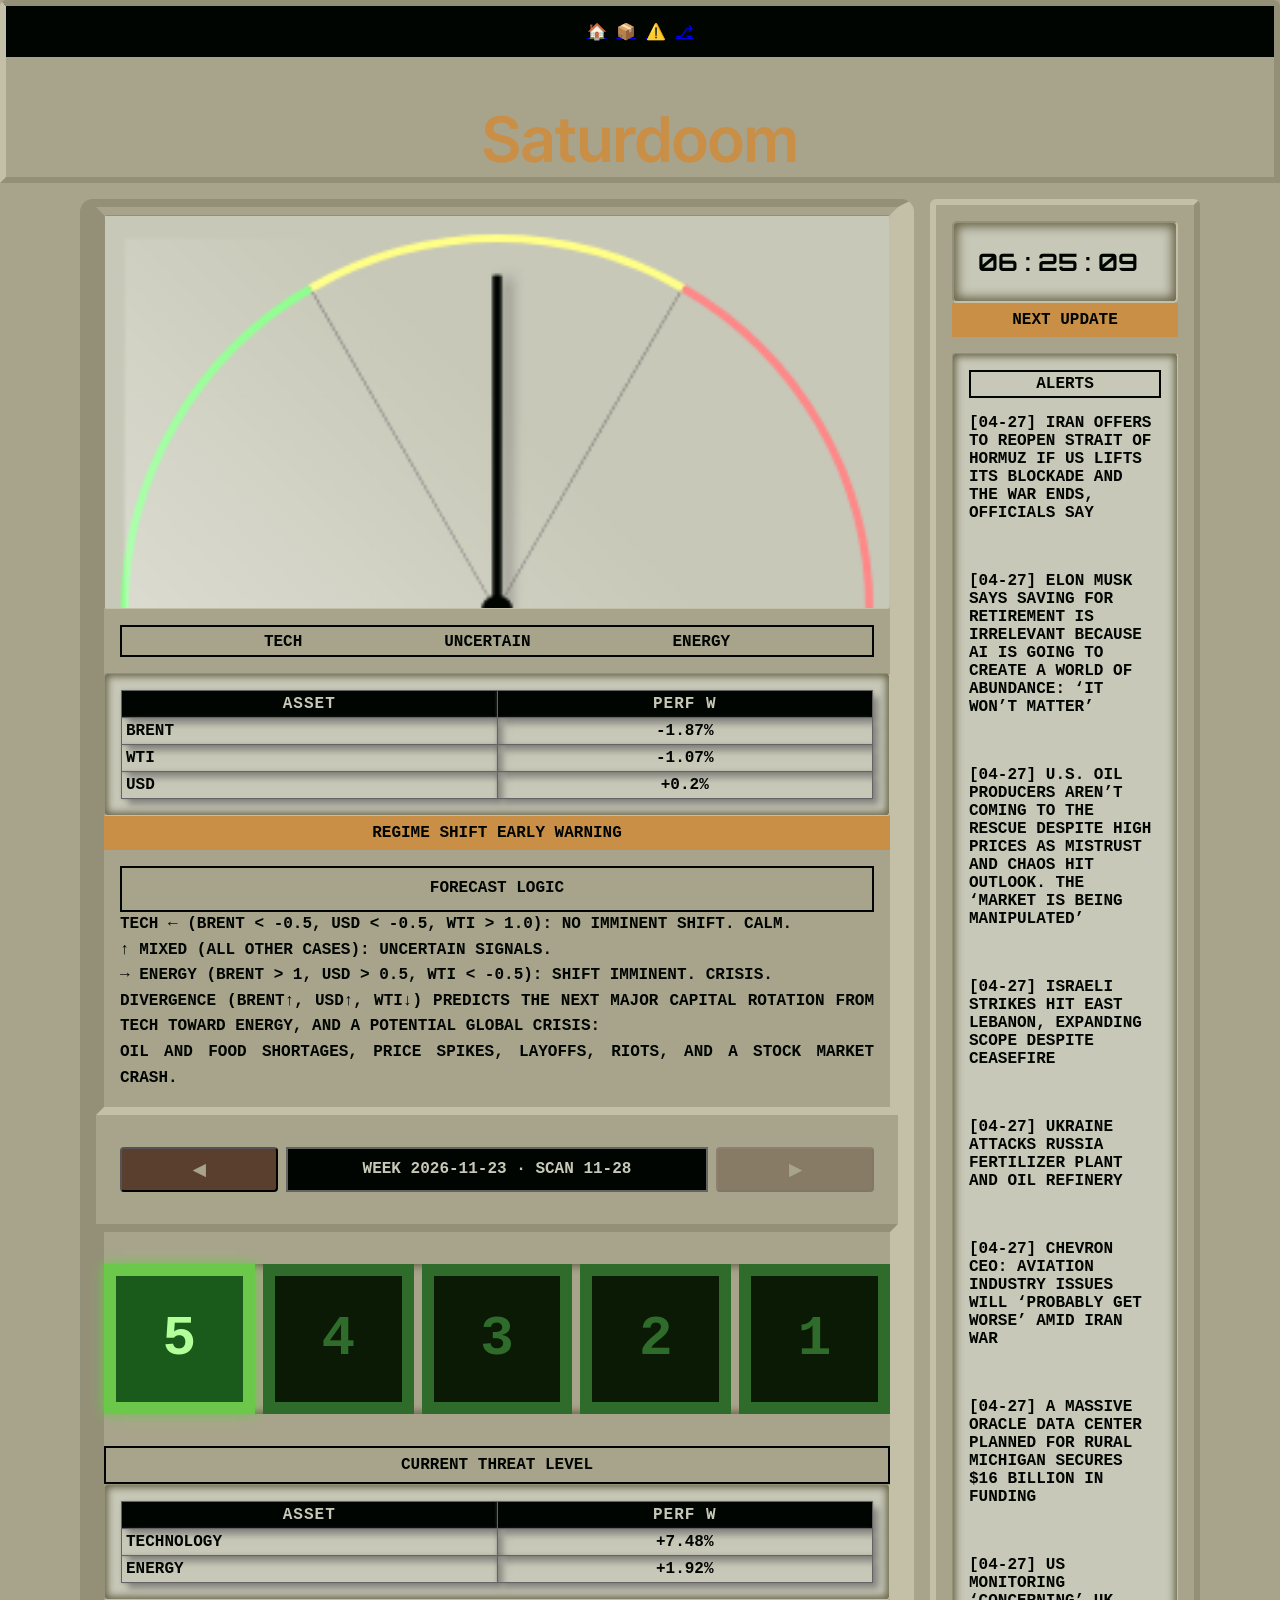
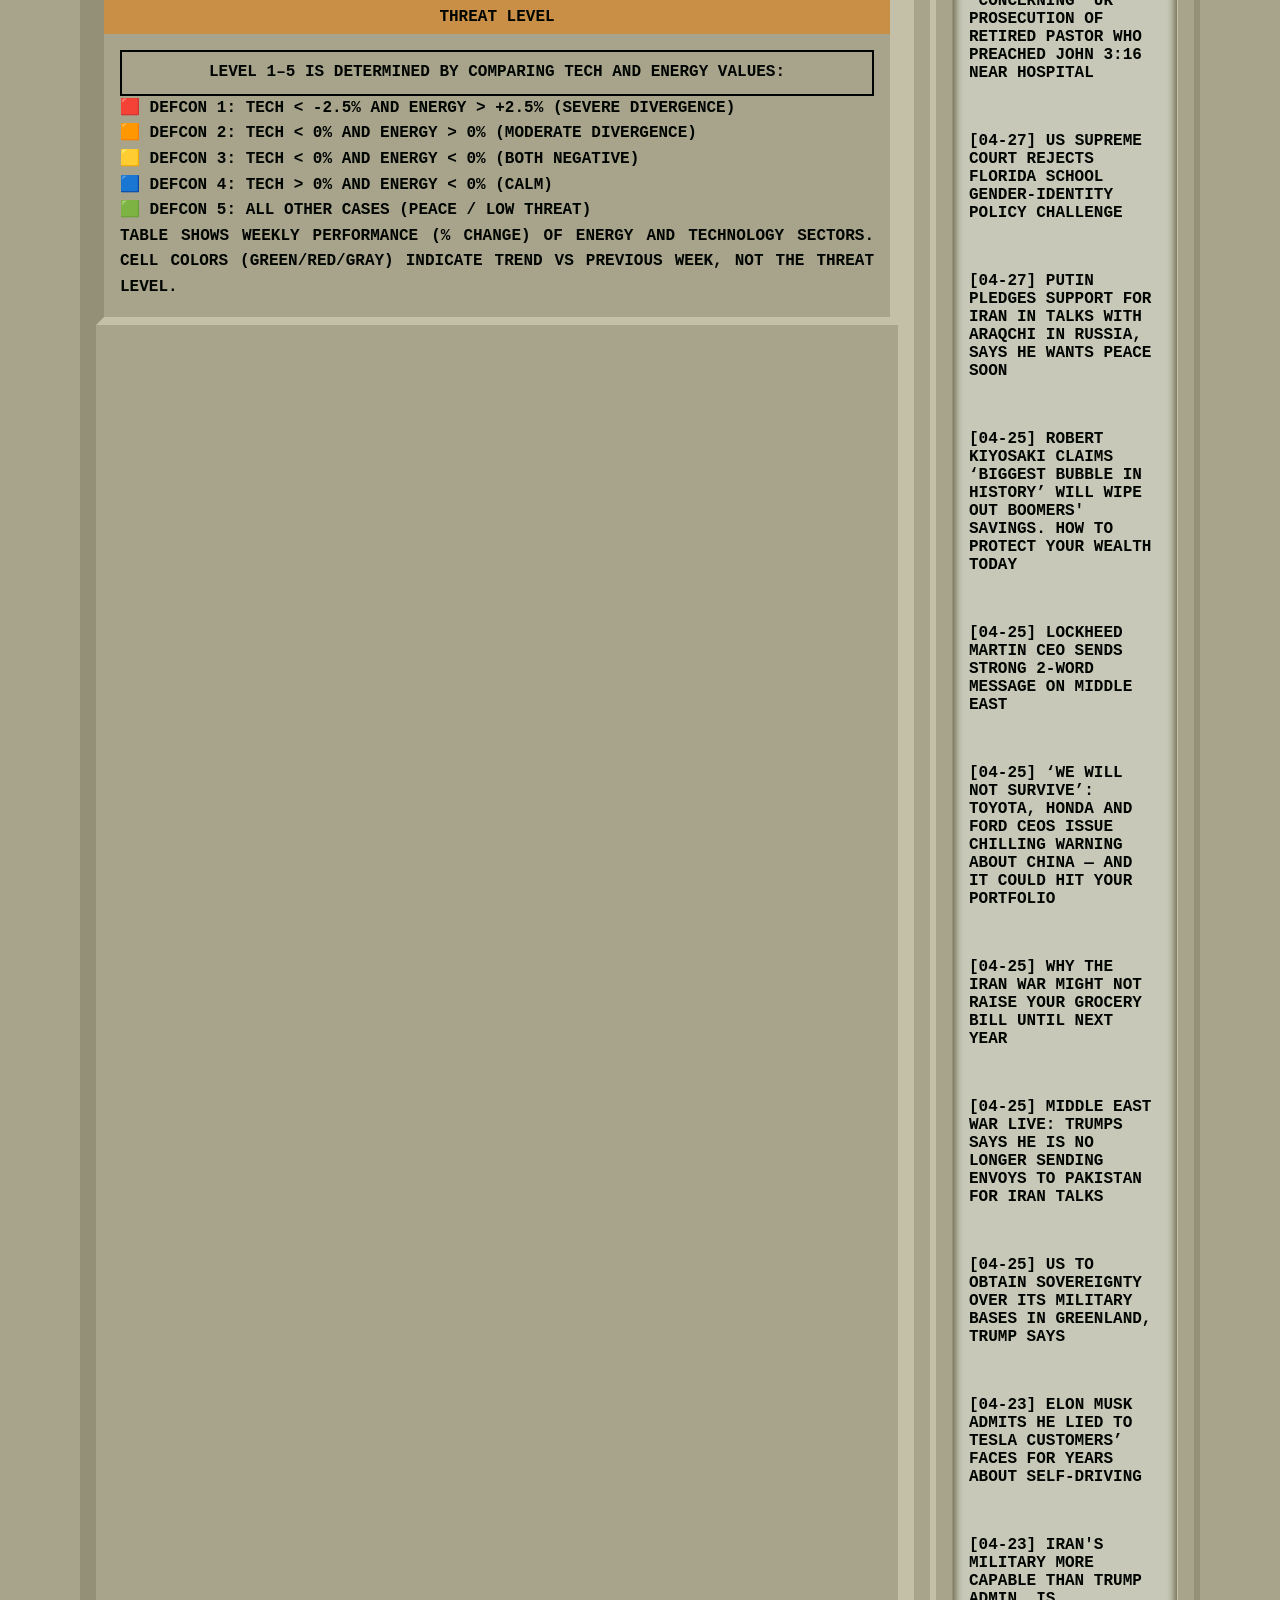
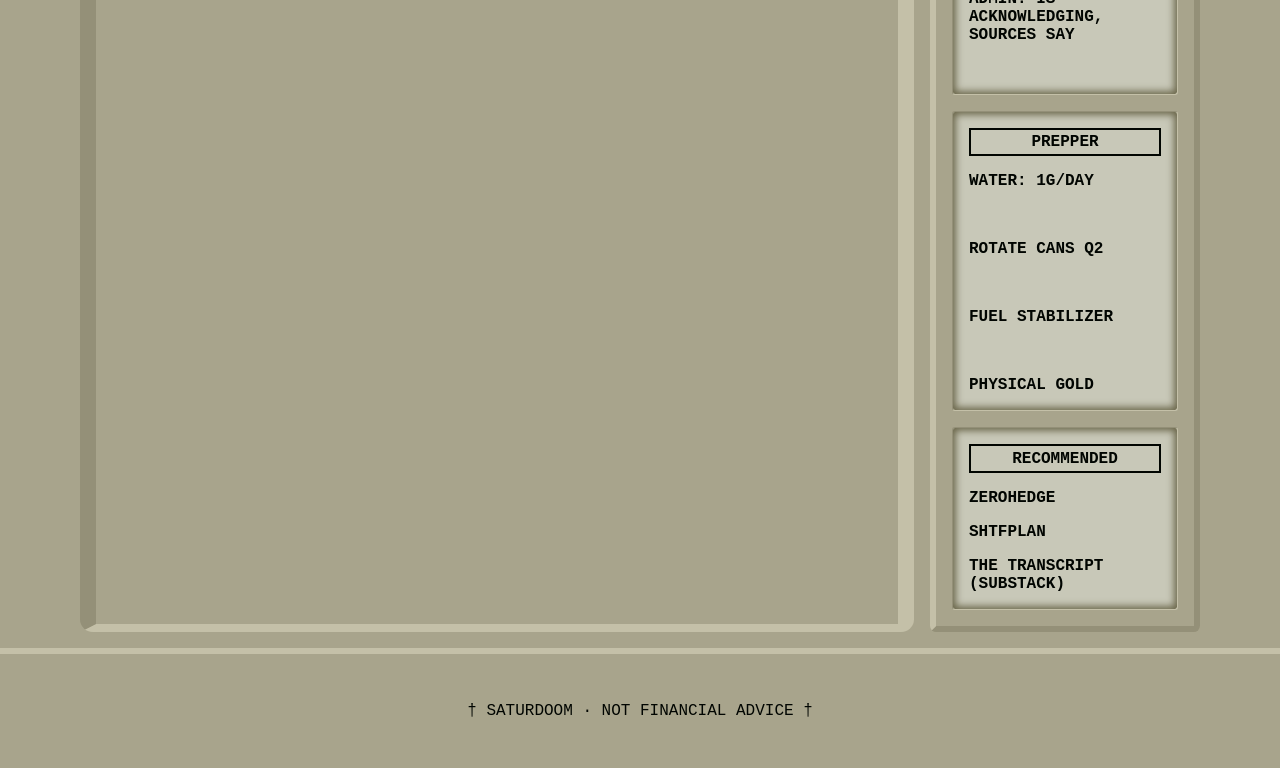
<file: index.html>
<!DOCTYPE html>
<html lang="en">
    <head>
        <meta charset="UTF-8">
        <meta name="viewport" content="width=device-width, initial-scale=1.0">
        <title>Saturdoom</title>
        <link rel="stylesheet" href="style.css">
        <link href="https://fonts.googleapis.com/css2?family=Inter+Tight:ital,wght@0,100..900;1,100..900&display=swap" rel="stylesheet">
        <link href="https://fonts.googleapis.com/css2?family=Orbitron:wght@400;500;600;700;800;900&display=swap" rel="stylesheet">
    </head>

    <body>
        <nav id="navbar-placeholder"></nav>
        <header>Saturdoom</header>

        <main>
            <!-- Regime Shift Gauge -->
            <div class="main-container debug-border">
                <div class="gauge-container">
                    <div class="giro-direction debug-border">
                        <canvas id="gaugeCanvas"></canvas>
                    </div>
                </div>

                <div class="table-label">
                    <div class="secondary-label space-evenly">
                        <p><strong>TECH</strong></p>
                        <p><strong>UNCERTAIN</strong></p>
                        <p><strong>ENERGY</strong></p>
                    </div>
                </div>

                <!-- Regime Shift Table -->
                <div class="lcd-screen debug-border">
                    <table class="tracking-table" id="giroTable">
                    <thead><tr><th>ASSET</th><th>Perf W</th></tr></thead>
                    <tbody id="giroTableBody"></tbody>
                    </table>
                </div>
                <div class="primary-label"><strong>Regime Shift Early Warning</strong></div>

                <div class="table-label">
                    <div class="secondary-label"><strong>Forecast Logic</strong></div>
                    <p><strong>TECH ← (Brent &lt; -0.5, USD &lt; -0.5, WTI &gt; 1.0): no imminent shift. Calm.</strong></p>
                    <p><strong>↑ MIXED (all other cases): uncertain signals.</strong></p>
                    <p><strong>→ ENERGY (Brent &gt; 1, USD &gt; 0.5, WTI &lt; -0.5): shift imminent. Crisis.</strong></p>
                    <p><strong>Divergence (Brent↑, USD↑, WTI↓) predicts the next major capital rotation from Tech toward Energy, and a potential global crisis:</strong></p>
                    <p><strong>Oil and food shortages, price spikes, layoffs, riots, and a stock market crash.</strong></p>
                </div>

            </div>

            <!-- Date & Buttons -->
            <div class="main-container date-buttons">
                <button class="carousel-btn prev debug-border" id="prevWeekBtn">◀</button>
                <span class="current-date" id="weekDateHeader"></span>
                <button class="carousel-btn next debug-border" id="nextWeekBtn">▶</button>
            </div>

            <!-- Panel DEFCON -->
            <div class="secondary-container debug-border">
                <div class="defcon-container debug-border">
                    <div class="defcon-level" data-level="5">5</div>
                    <div class="defcon-level" data-level="4">4</div>
                    <div class="defcon-level" data-level="3">3</div>
                    <div class="defcon-level" data-level="2">2</div>
                    <div class="defcon-level" data-level="1">1</div>
                </div>
                                    
                <div class="secondary-label debug-border"><strong>Current Threat Level</strong></div>
                
                <div class="lcd-screen debug-border">                   
                    <table class="tracking-table" id="weekTable">
                    <thead><tr><th>ASSET</th><th>Perf W</th></tr></thead>
                    <tbody id="weekTableBody"></tbody>
                    </table>
                </div>

                <span class="primary-label"><strong>Threat Level</strong></span>


                <div class="table-label">
                    <div class="secondary-label"><strong>Level 1–5 is Determined by Comparing Tech and Energy Values:</strong></div>
                    <p>🟥 <strong>DEFCON 1: Tech < -2.5% AND Energy > +2.5% (severe divergence)</strong></p>
                    <p>🟧 <strong>DEFCON 2: Tech < 0% AND Energy > 0% (moderate divergence)</strong></p>
                    <p>🟨 <strong>DEFCON 3: Tech < 0% AND Energy < 0% (both negative)</strong></0></p>
                    <p>🟦 <strong>DEFCON 4: Tech > 0% AND Energy < 0% (calm)</strong></0></p>
                    <p>🟩 <strong>DEFCON 5: all other cases (peace / low threat)</strong></p>
                    <div><strong>Table shows weekly performance (% change) of Energy and Technology sectors. Cell colors (green/red/gray) indicate trend vs previous week, not the threat level.</strong></div>
                </div>
            </div>

        </main>

        <aside>
            <div class="aside-container debug-border">
                <div class="lcd-screen clock" id="countdownTimer">
                    <span id="hours">00</span> :
                    <span id="minutes">00</span> :
                    <span id="seconds">00</span>
                </div>
                <span class="primary-label"><strong>Next Update</strong></span>
            </div>

            <div class="aside-container debug-border">
                <div class="lcd-screen scroll">
                    <span class="lcd-label">Alerts</span>
                    <a href="https://www.yahoo.com/news/articles/iran-offers-end-chokehold-strait-070942841.html" target="_blank"><strong>[04-27]</strong> Iran offers to reopen Strait of Hormuz if US lifts its blockade and the war ends, officials say</a><br>
                    <a href="https://www.yahoo.com/finance/sectors/technology/articles/elon-musk-says-saving-retirement-174705539.html" target="_blank"><strong>[04-27]</strong> Elon Musk says saving for retirement is irrelevant because AI is going to create a world of abundance: ‘It won’t matter’</a><br>
                    <a href="https://www.yahoo.com/finance/sectors/energy/articles/u-oil-producers-aren-t-173306250.html" target="_blank"><strong>[04-27]</strong> U.S. oil producers aren’t coming to the rescue despite high prices as mistrust and chaos hit outlook. The ‘market is being manipulated’</a><br>
                    <a href="https://www.yahoo.com/news/articles/israeli-strikes-hit-east-lebanon-134657165.html" target="_blank"><strong>[04-27]</strong> Israeli strikes hit east Lebanon, expanding scope despite ceasefire</a><br>
                    <a href="https://www.yahoo.com/finance/sectors/energy/articles/ukraine-attacks-russia-fertilizer-plant-110453600.html" target="_blank"><strong>[04-27]</strong> Ukraine Attacks Russia Fertilizer Plant and Oil Refinery</a><br>
                    <a href="https://www.yahoo.com/finance/sectors/energy/articles/chevron-ceo-aviation-industry-issues-220937876.html" target="_blank"><strong>[04-27]</strong> Chevron CEO: Aviation industry issues will ‘probably get worse’ amid Iran war</a><br>
                    <a href="https://www.yahoo.com/finance/sectors/technology/articles/massive-oracle-data-center-planned-222840787.html" target="_blank"><strong>[04-27]</strong> A massive Oracle data center planned for rural Michigan secures $16 billion in funding</a><br>
                    <a href="https://www.yahoo.com/news/articles/us-monitoring-concerning-uk-prosecution-180011679.html" target="_blank"><strong>[04-27]</strong> US monitoring ‘concerning’ UK prosecution of retired pastor who preached John 3:16 near hospital</a><br>
                    <a href="https://www.yahoo.com/news/articles/us-supreme-court-rejects-florida-135926977.html" target="_blank"><strong>[04-27]</strong> US Supreme Court rejects Florida school gender-identity policy challenge</a><br>
                    <a href="https://www.yahoo.com/news/articles/putin-pledges-support-iran-talks-140247162.html" target="_blank"><strong>[04-27]</strong> Putin pledges support for Iran in talks with Araqchi in Russia, says he wants peace soon</a><br>


                    <a href="https://finance.yahoo.com/markets/crypto/articles/robert-kiyosaki-claims-biggest-bubble-120000878.html" target="_blank"><strong>[04-25]</strong> Robert Kiyosaki claims ‘biggest bubble in history’ will wipe out boomers' savings. How to protect your wealth today</a><br>
                    <a href="https://finance.yahoo.com/markets/stocks/articles/lockheed-martin-ceo-sends-strong-174700950.html" target="_blank"><strong>[04-25]</strong> Lockheed Martin CEO sends strong 2-word message on Middle East</a><br>
                    <a href="https://finance.yahoo.com/markets/stocks/articles/not-survive-toyota-honda-ford-130000088.html" target="_blank"><strong>[04-25]</strong> ‘We will not survive’: Toyota, Honda and Ford CEOs issue chilling warning about China — and it could hit your portfolio</a><br>
                    <a href="https://finance.yahoo.com/economy/policy/article/why-the-iran-war-might-not-raise-your-grocery-bill-until-next-year-120223060.html" target="_blank"><strong>[04-25]</strong> Why the Iran war might not raise your grocery bill until next year</a><br>
                    <a href="https://www.france24.com/en/middle-east/20260425-middle-east-war-live-us-envoys-expected-in-islamabad-as-iran-rules-out-direct-talks" target="_blank"><strong>[04-25]</strong> Middle East war live: Trumps says he is no longer sending envoys to Pakistan for Iran talks</a><br>
                    <a href="https://www.jpost.com/international/article-884412?utm_source=00024378326bb0e949323aa6b2b55694e9&utm_medium=obbow&utm_campaign=00106121cf58512739fa6638f11cc08b46&utm_adtitle=Donald+Trump+says+US+to+control+parts+of+Greenland+where+bases+sit&dicbo=v4-urvsLFo-1075783007-0" target="_blank"><strong>[04-25]</strong> US to obtain sovereignty over its military bases in Greenland, Trump says</a><br>
                    <a href="https://finance.yahoo.com/sectors/technology/articles/elon-musk-admits-lied-tesla-185650996.html" target="_blank"><strong>[04-23]</strong> Elon Musk Admits He Lied to Tesla Customers’ Faces for Years About Self-Driving</a><br>
                    <a href="https://www.yahoo.com/news/articles/iran-more-capable-trump-admin-154441067.html" target="_blank"><strong>[04-23]</strong> Iran's military more capable than Trump admin. is acknowledging, sources say</a><br>
                        
                        <!--<a href="https://www.yahoo.com/finance/sectors/technology/articles/palantir-published-mini-manifesto-calling-070100565.html" target="_blank"><strong>[04-23]</strong> Palantir published a mini manifesto calling some cultures ‘harmful’ and ‘middling’ and said Silicon Valley has ‘a moral debt’ to the U.S.</a><br>
                        <a href="https://www.yahoo.com/news/articles/us-military-says-seizes-another-115401871.html" target="_blank"><strong>[04-23]</strong> Trump orders US military to 'shoot and kill' Iranian small boats choking Strait of Hormuz</a><br>
                        <a href="https://finance.yahoo.com/sectors/energy/articles/trump-weighs-shipping-waiver-renewal-023433788.html" target="_blank"><strong>[04-23]</strong>Trump Set to Extend US Ship Waiver to Ease Oil, Gas Crunch</a><br>
                        <a href="https://finance.yahoo.com/sectors/technology/articles/honda-close-assembly-plant-china-085137353.html" target="_blank"><strong>[04-23]</strong>Honda to close assembly plant in China by June – reports</a><br>
                        <a href="https://www.yahoo.com/news/articles/fire-ukrainian-attack-russias-tuapse-235635393.html" target="_blank"><strong>[04-22]</strong> Fire after Ukrainian attack at Russia's Tuapse refinery hits air quality</a><br>
                        <a href="https://www.yahoo.com/news/articles/nasa-nuclear-engineer-found-dead-153934395.html" target="_blank"><strong>[04-22]</strong> NASA nuclear engineer found dead in burned Tesla after vanishing from his Alabama home last year</a><br>
                        <a href="https://finance.yahoo.com/economy/articles/tables-turned-florida-texas-biggest-175326835.html" target="_blank"><strong>[04-22]</strong> The tables have turned: Florida and Texas are the biggest losers in the housing market as Ohio emerges a surprise winner</a><br>
                        <a href="https://finance.yahoo.com/markets/crypto/articles/breaking-billionaire-investor-sues-trump-002052827.html" target="_blank"><strong>[04-22]</strong> Billionaire Investor Sues Trump Crypto Venture for Fraud, Says It’s on ‘Verge of Collapse’</a><br>
                        <a href="https://finance.yahoo.com/markets/stocks/articles/warren-buffett-dumped-77-amazon-003700673.html" target="_blank"><strong>[04-21]</strong> Warren Buffett dumped 77% of Amazon to buy surging media stock</a><br>
                        <a href="https://www.wsj.com/livecoverage/iran-war-israel-us-strait-hormuz-2026" target="_blank"><strong>[04-21]</strong> Trump Unlikely to Extend Cease-Fire as Deadline Looms</a><br>
                        <a href="https://finance.yahoo.com/markets/stocks/article/apple-ceo-tim-cook-stepping-down-to-be-succeeded-by-john-ternus-204237479.html"><strong>[04-20]</strong> Apple CEO Tim Cook stepping down, to be succeeded by John Ternus</a><br>
                        <a href="https://finance.yahoo.com/news/oil-surges-back-up-as-iran-says-strait-of-hormuz-is-closed-us-navy-seizes-iranian-vessel-130246378.html"><strong>[04-20]</strong> Oil surges back up as Iran says Strait of Hormuz is closed, US Navy seizes Iranian vessel</a><br>
                        <a href="https://www.bbc.com/news/articles/c5yjzy35825o?at_medium=RSS&at_campaign=rss" target="_blank"><strong>[04-19]</strong> Oil prices rise after Trump says Iranian ship seized</a><br>
                        <a href="https://www.wsj.com/livecoverage/iran-war-us-talks-2026" target="_blank"><strong>[04-19]</strong> Tehran’s Top Negotiator Says Iran and U.S. Are Far From Deal</a><br>
                        <a href="https://finance.yahoo.com/economy/policy/articles/pentagon-wants-gm-ford-build-110500812.html?fr=sycsrp_catchall" target="_blank"><strong>[04-19]</strong> The Pentagon wants GM, Ford to build weapons and bombs — here’s what happened last time during World War II</a><br>
                        <a href="https://www.marketwatch.com/story/most-u-s-farmers-cant-afford-all-the-fertilizer-they-need-this-year-opening-the-strait-of-hormuz-comes-too-late-0aa72790" target="_blank"><strong>[04-17]</strong> Most U.S. farmers can’t afford all the fertilizer they need this year. Opening the Strait of Hormuz comes too late</a><br>
                        <a href="https://x.com/araghchi/status/2045121573124759713" target="_blank"><strong>[04-17]</strong> Iran Reopens Strait of Hormuz</a><br>
                        <a href="https://thetranscript.substack.com/p/04-13-2026-the-end-of-civilization" target="_blank"><strong>[04-13]</strong> The End of Civilization</a><br>-->
                </div>
            </div>
            <div class="aside-container debug-border" title="Content under construction">
                <div class="lcd-screen">
                    <span class="lcd-label">Prepper</span>
                    <p>Water: 1g/Day</p><br>
                    <p>Rotate Cans Q2</p><br>
                    <p>Fuel Stabilizer</p><br>
                    <p>Physical Gold</p>
                </div>
            </div>
            <div class="aside-container debug-border">
                <div class="lcd-screen">
                    <span class="lcd-label">Recommended</span>
                    <a href="https://www.zerohedge.com/">ZeroHedge</a>
                    <a href="https://shtfplan.net">SHTFplan</a>
                    <a href="https://thetranscript.substack.com">The Transcript (Substack)</a>
                </div>
            </div>        
        </aside>
        <footer>
            <p>† SATURDOOM · not financial advice †</p>
        </footer>
        <script>
            fetch('navbar.html')
            .then(response => response.text())
            .then(data => document.getElementById('navbar-placeholder').innerHTML = data)
            .catch(() => document.getElementById('navbar-placeholder').innerHTML = '<div class="navbar">⚠️ Navbar Not Found</div>');
        </script>
        <script src="script.js"></script>
        <script>
            function updateCountdown() {
            const now = new Date();
            let nextSaturday = new Date();
            nextSaturday.setDate(now.getDate() + ((6 - now.getDay() + 7) % 7));
            nextSaturday.setHours(0, 0, 0, 0);
            if (now > nextSaturday) nextSaturday.setDate(nextSaturday.getDate() + 7);
            
            const diff = nextSaturday - now;
            const hours = Math.floor(diff / 3600000);
            const minutes = Math.floor((diff % 3600000) / 60000);
            const seconds = Math.floor((diff % 60000) / 1000);
            
            document.getElementById('hours').textContent = String(hours).padStart(2,'0');
            document.getElementById('minutes').textContent = String(minutes).padStart(2,'0');
            document.getElementById('seconds').textContent = String(seconds).padStart(2,'0');
            }
            setInterval(updateCountdown, 1000);
            updateCountdown();
        </script>
    </body>
</html>
</file>
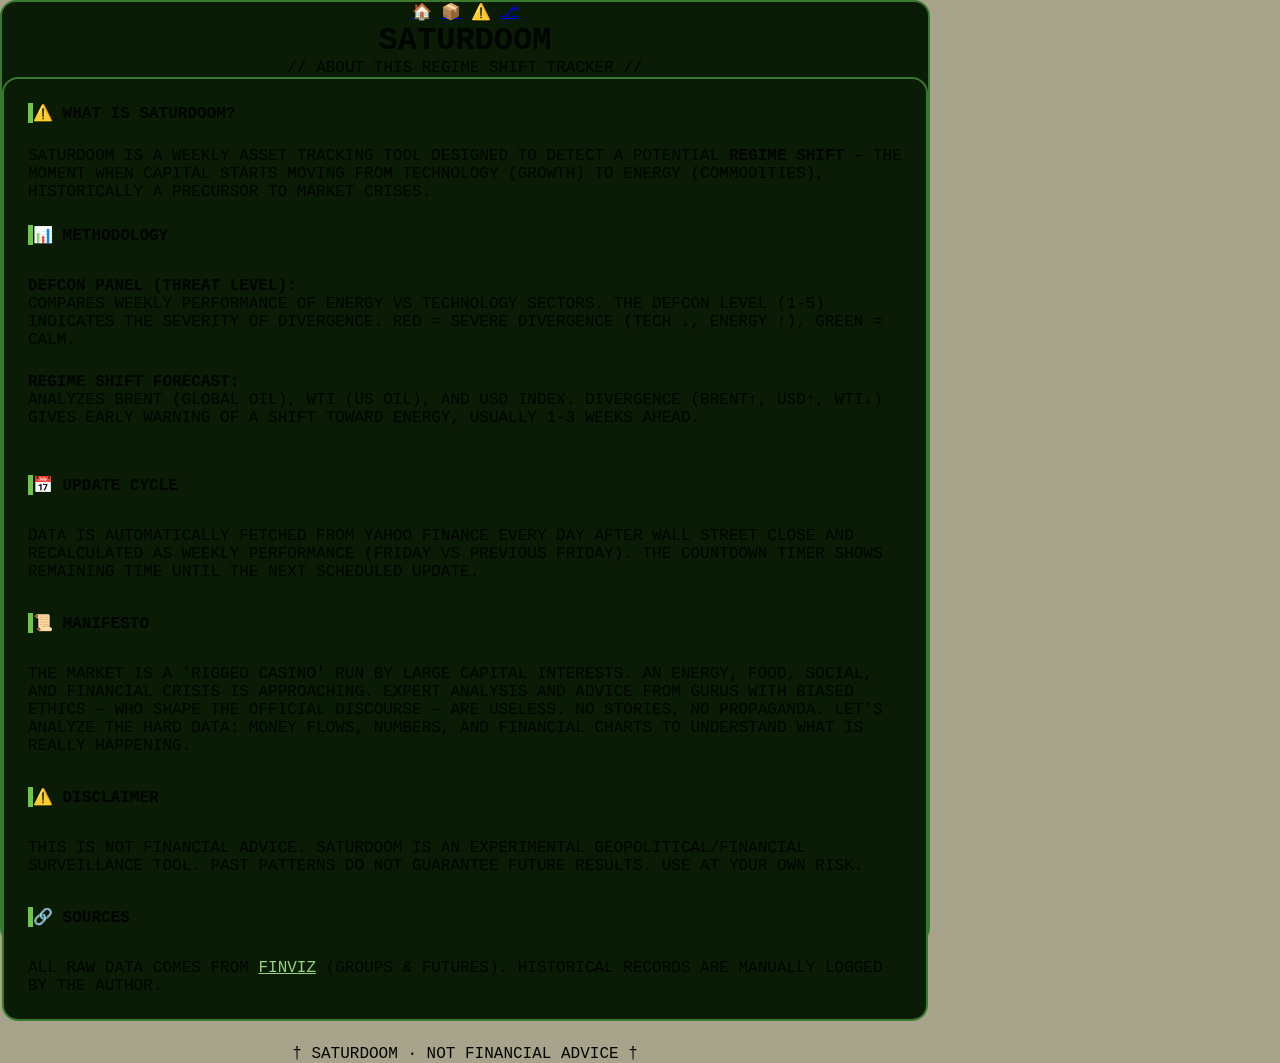
<file: about.html>
<!DOCTYPE html>
<html lang="en">
<head>
  <meta charset="UTF-8">
  <meta name="viewport" content="width=device-width, initial-scale=1.0">
  <title>SaturDoom · About</title>
  <link rel="stylesheet" href="style.css">
</head>
<body>
  <div class="panel">
    <div id="navbar-placeholder"></div>
    <div class="header">
      <div class="logo">
        <h1>SATURDOOM</h1>
        <p>// about this regime shift tracker //</p>
      </div>
    </div>

    <div class="panel" style="height: auto;">
      <div class="carousel-week-content" style="text-align: left;">
        <h2 class="week-header" style="margin: 1.5rem;">⚠️ WHAT IS SATURDOOM?</h2>
        <p style="margin: 0 1.5rem;">SaturDoom is a weekly asset tracking tool designed to detect a potential <strong>regime shift</strong> – the moment when capital starts moving from Technology (growth) to Energy (commodities), historically a precursor to market crises.</p>

        <h2 class="week-header" style="margin: 1.5rem;">📊 METHODOLOGY</h2>
        <p style="margin: 0.5rem 1.5rem;"><strong>DEFCON panel (Threat Level):</strong><br>
        Compares weekly performance of Energy vs Technology sectors. The DEFCON level (1-5) indicates the severity of divergence. Red = severe divergence (Tech ↓, Energy ↑), Green = calm.</p>

        <p style="margin: 1.5rem;"><strong>Regime Shift Forecast:</strong><br>
        Analyzes Brent (global oil), WTI (US oil), and USD index. Divergence (Brent↑, USD↑, WTI↓) gives early warning of a shift toward Energy, usually 1-3 weeks ahead.</p>

        <h2 class="week-header" style="margin: 1.5rem;">📅 UPDATE CYCLE</h2>
        <p style="margin: 0.5rem 1.5rem;">Data is automatically fetched from Yahoo Finance every day after Wall Street close and recalculated as weekly performance (Friday vs previous Friday). The countdown timer shows remaining time until the next scheduled update.</p>
        
        <h2 class="week-header" style="margin: 1.5rem;">📜 MANIFESTO</h2>
        <p style="margin: 0.5rem 1.5rem;">The market is a 'rigged casino' run by large capital interests. An energy, food, social, and financial crisis is approaching. Expert analysis and advice from gurus with biased ethics – who shape the official discourse – are useless. No stories, no propaganda. Let's analyze the hard data: money flows, numbers, and financial charts to understand what is really happening.</p>
        
        <h2 class="week-header" style="margin: 1.5rem;">⚠️ DISCLAIMER</h2>
        <p style="margin: 0.5rem 1.5rem;">This is not financial advice. SaturDoom is an experimental geopolitical/financial surveillance tool. Past patterns do not guarantee future results. Use at your own risk.</p>

        <h2 class="week-header" style="margin: 1.5rem;">🔗 SOURCES</h2>
        <p style="margin: 0.5rem 1.5rem;">All raw data comes from <a href="https://finviz.com" target="_blank" style="color: #94d47a;">Finviz</a> (Groups & Futures). Historical records are manually logged by the author.</p>

      </div>
    </div>

    <div class="footer" style="margin: 1.5rem 0 0 0">† SATURDOOM · not financial advice †</div>
  </div>

  <script>
    fetch('navbar.html')
      .then(response => response.text())
      .then(data => document.getElementById('navbar-placeholder').innerHTML = data)
      .catch(() => document.getElementById('navbar-placeholder').innerHTML = '<div class="navbar" style="color:white;">⚠️ NAVBAR NOT FOUND - VISIT saturdoom.github.io</div>');
  </script>
</body>
</html>
</file>
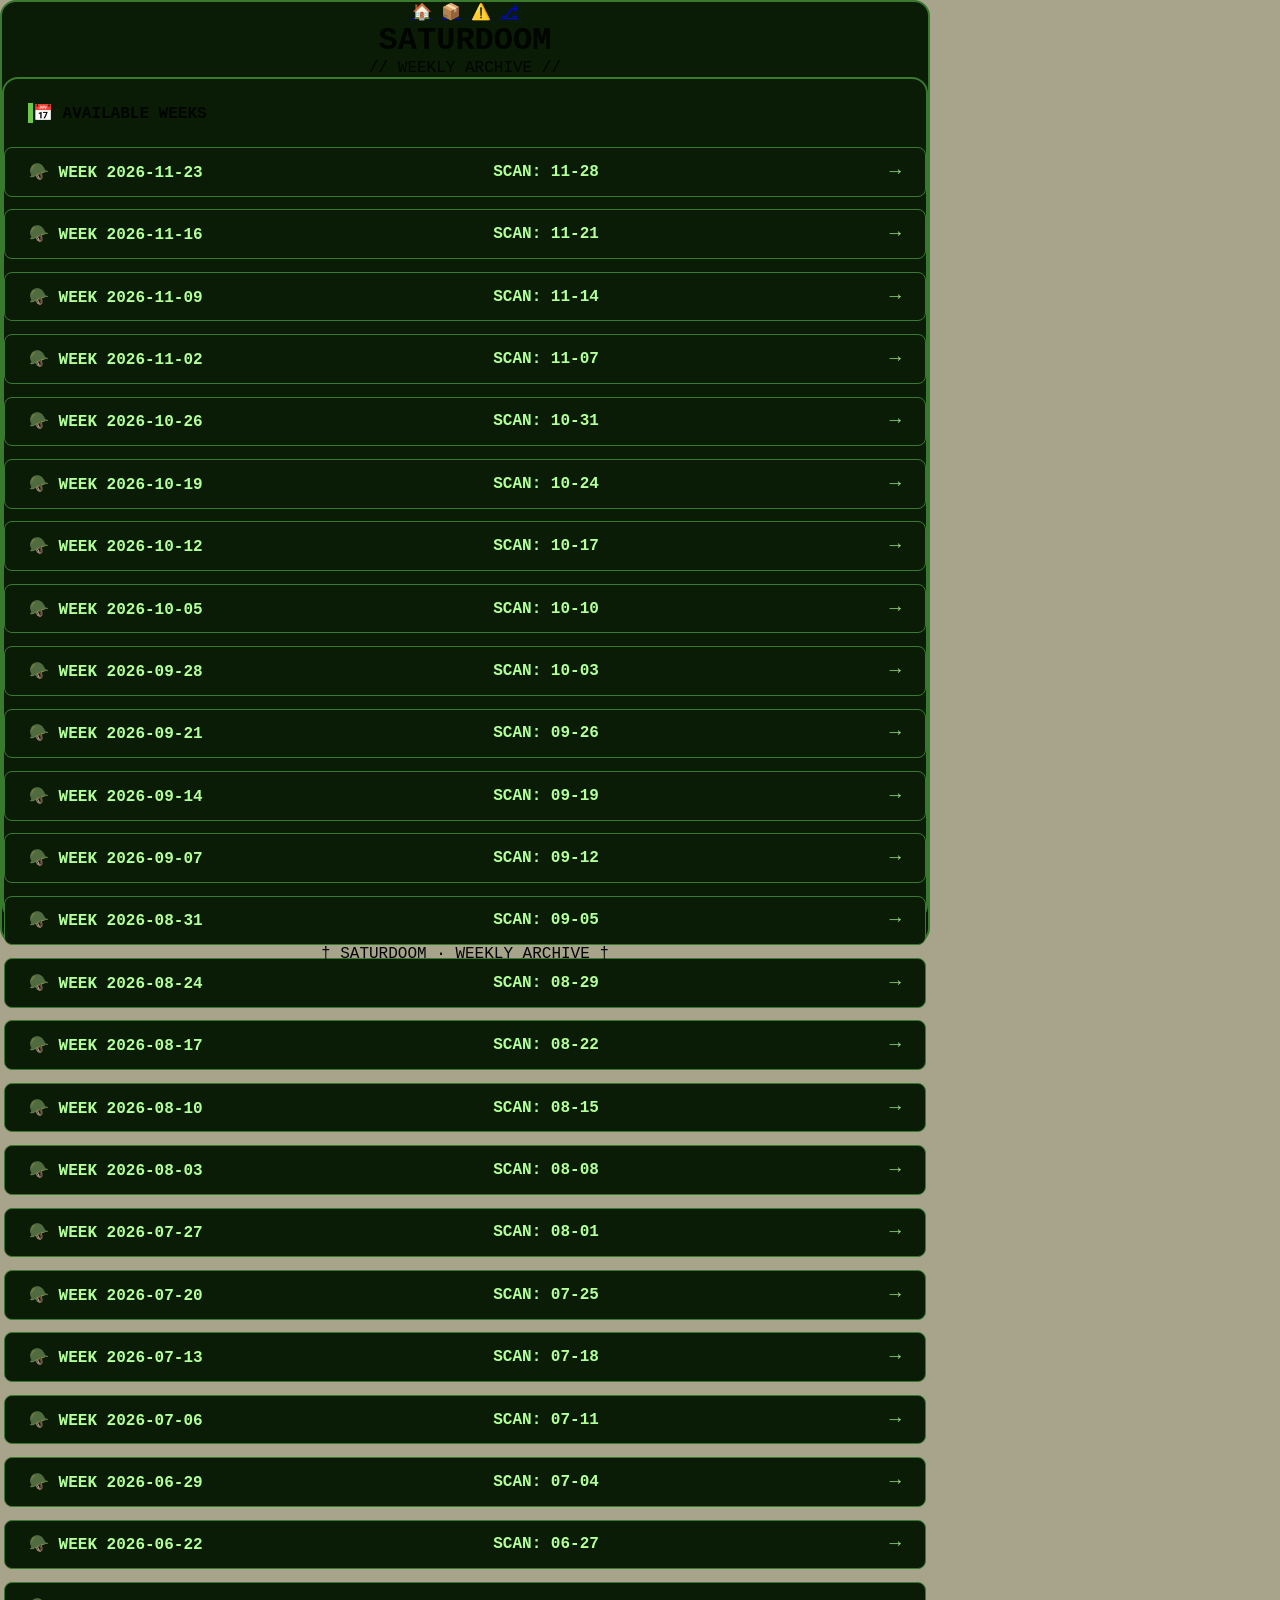
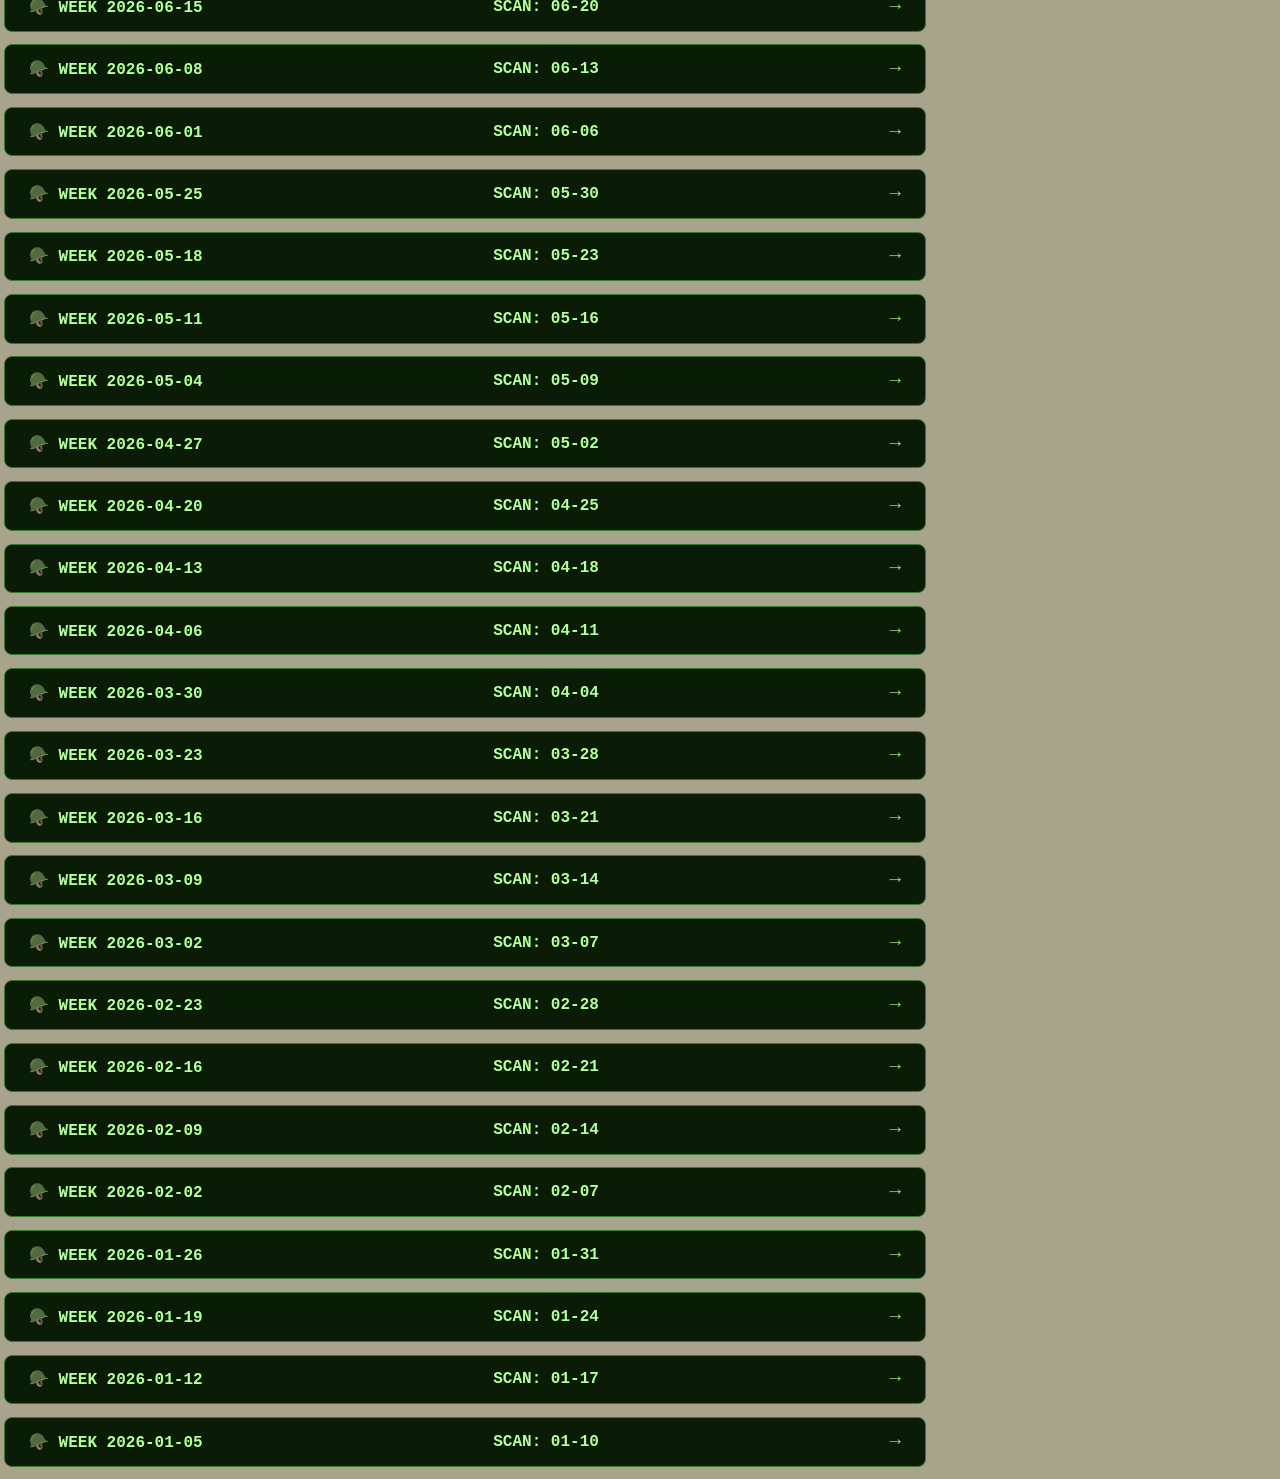
<file: archive.html>
<!DOCTYPE html>
<html lang="en">
<head>
  <meta charset="UTF-8">
  <meta name="viewport" content="width=device-width, initial-scale=1.0">
  <title>SaturDoom · Archive</title>
  <link rel="stylesheet" href="style.css">
  <style>
    /* Additional styles for archive cards */
    .archive-card {
      display: flex;
      align-items: center;
      justify-content: space-between;
      background: #0a1c05;
      border: 1px solid #3a7a2f;
      border-radius: 8px;
      padding: 0.8rem 1.5rem;
      margin-bottom: 0.8rem;
      transition: background 0.2s, border-color 0.2s;
      cursor: pointer;
    }
    .archive-card:hover {
      background: #0f2a0a;
      border-color: #6bc84b;
    }
    .archive-card .week-date {
      font-weight: bold;
      color: #b3ff99;
      font-size: 1rem;
    }
    .archive-card .scan-date {
      font-weight: bold;
      color: #b3ff99;
      font-size: 1rem;
    }
    .archive-card .arrow {
      color: #94d47a;
      font-size: 1.2rem;
    }
    .archive-card a {
      text-decoration: none;
      display: block;
      width: 100%;
    }
    /* Override to make the whole card clickable via JS, but we'll wrap with <a> */
  </style>
</head>
<body>
  <div class="panel">
    <div id="navbar-placeholder"></div>
    <div class="header">
      <div class="logo">
        <h1>SATURDOOM</h1>
        <p>// weekly archive //</p>
      </div>
    </div>

    <div class="panel" style="min-height: auto;">
      <div class="carousel-week-content" style="text-align: left;">
        <h2 class="week-header" style="margin: 1.5rem;">📅 AVAILABLE WEEKS</h2>
        <div id="archiveGrid">
          <!-- cards will be inserted here -->
        </div>
      </div>
    </div>

    <div class="footer" style="margin: 1.5rem 0 1.5rem 0">† SATURDOOM · weekly archive †</div>
  </div>

  <script>
    fetch('navbar.html')
      .then(r => r.text())
      .then(data => document.getElementById('navbar-placeholder').innerHTML = data)
      .catch(() => {
        document.getElementById('navbar-placeholder').innerHTML =
          '<div class="navbar" style="color:white;">⚠️ NAVBAR NOT FOUND</div>';
      });

    fetch('data/market_data.json')
      .then(r => r.json())
      .then(data => {
        const weeks = data.weeks || [];
        const grid = document.getElementById('archiveGrid');

        weeks.forEach(week => {
          const card = document.createElement('div');
          card.className = 'archive-card';
          card.addEventListener('click', () => {
            window.location.href = `index.html?week=${week.date}`;
          });
          card.innerHTML = `
            <div class="week-date">🪖 WEEK ${week.date}</div>
            <div class="scan-date">SCAN: ${week.scan}</div>
            <div class="arrow">→</div>
          `;
          grid.appendChild(card);
        });
      })
      .catch(err => {
        console.error('Failed to load archive', err);
        document.getElementById('archiveGrid').textContent = '⚠ DATA UNAVAILABLE';
      });
  </script>
</body>
</html>
</file>
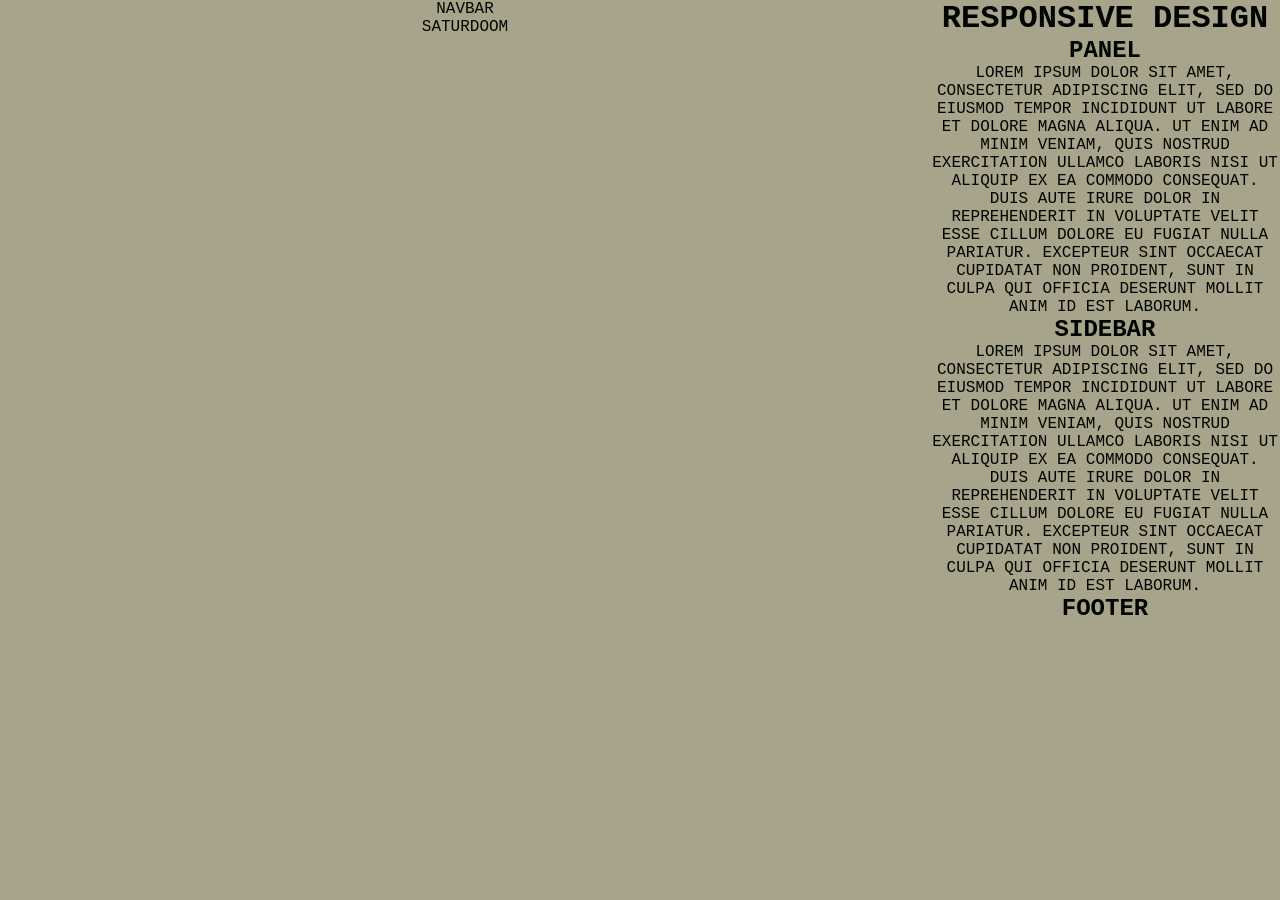
<file: index2.html>
<!DOCTYPE html>
<html lang="en">
    <head>
        <meta charset="UTF-8">
        <meta name="viewport" content="width=device-width, initial-scale=1.0">
        <link rel="stylesheet" href="style.css">
        <title>Saturdoom</title>
    </head>

    <body>
        <!-- Header -->
        <div class="Header">
            <!-- Navbar -->
            <div class="Navbar">Navbar</div>
            <!-- Logo -->
            <div class="Logo">Saturdoom</div>
        </div>

        <!-- Console -->
        <div class="Console">
            <div><h1>Responsive Design</h1></div>        
            <!-- Panel -->
            <div class="Panel">
                <div class="card">
                    <h2>Panel</h2>
                    <p>Lorem ipsum dolor sit amet, consectetur adipiscing elit, sed do eiusmod tempor incididunt ut labore et dolore magna aliqua. Ut enim ad minim veniam, quis nostrud exercitation ullamco laboris nisi ut aliquip ex ea commodo consequat. Duis aute irure dolor in reprehenderit in voluptate velit esse cillum dolore eu fugiat nulla pariatur. Excepteur sint occaecat cupidatat non proident, sunt in culpa qui officia deserunt mollit anim id est laborum.</p>
                </div>
                <!-- Sidebar -->
                <div class="card">
                    <h2>Sidebar</h2>
                    <p>Lorem ipsum dolor sit amet, consectetur adipiscing elit, sed do eiusmod tempor incididunt ut labore et dolore magna aliqua. Ut enim ad minim veniam, quis nostrud exercitation ullamco laboris nisi ut aliquip ex ea commodo consequat. Duis aute irure dolor in reprehenderit in voluptate velit esse cillum dolore eu fugiat nulla pariatur. Excepteur sint occaecat cupidatat non proident, sunt in culpa qui officia deserunt mollit anim id est laborum.</p>
                </div>
            </div>
            <!-- Footer -->
            <div class="Footer">
                <h2>Footer</h2>
            </div>
        </div>

        

    </body>
</html>
</file>
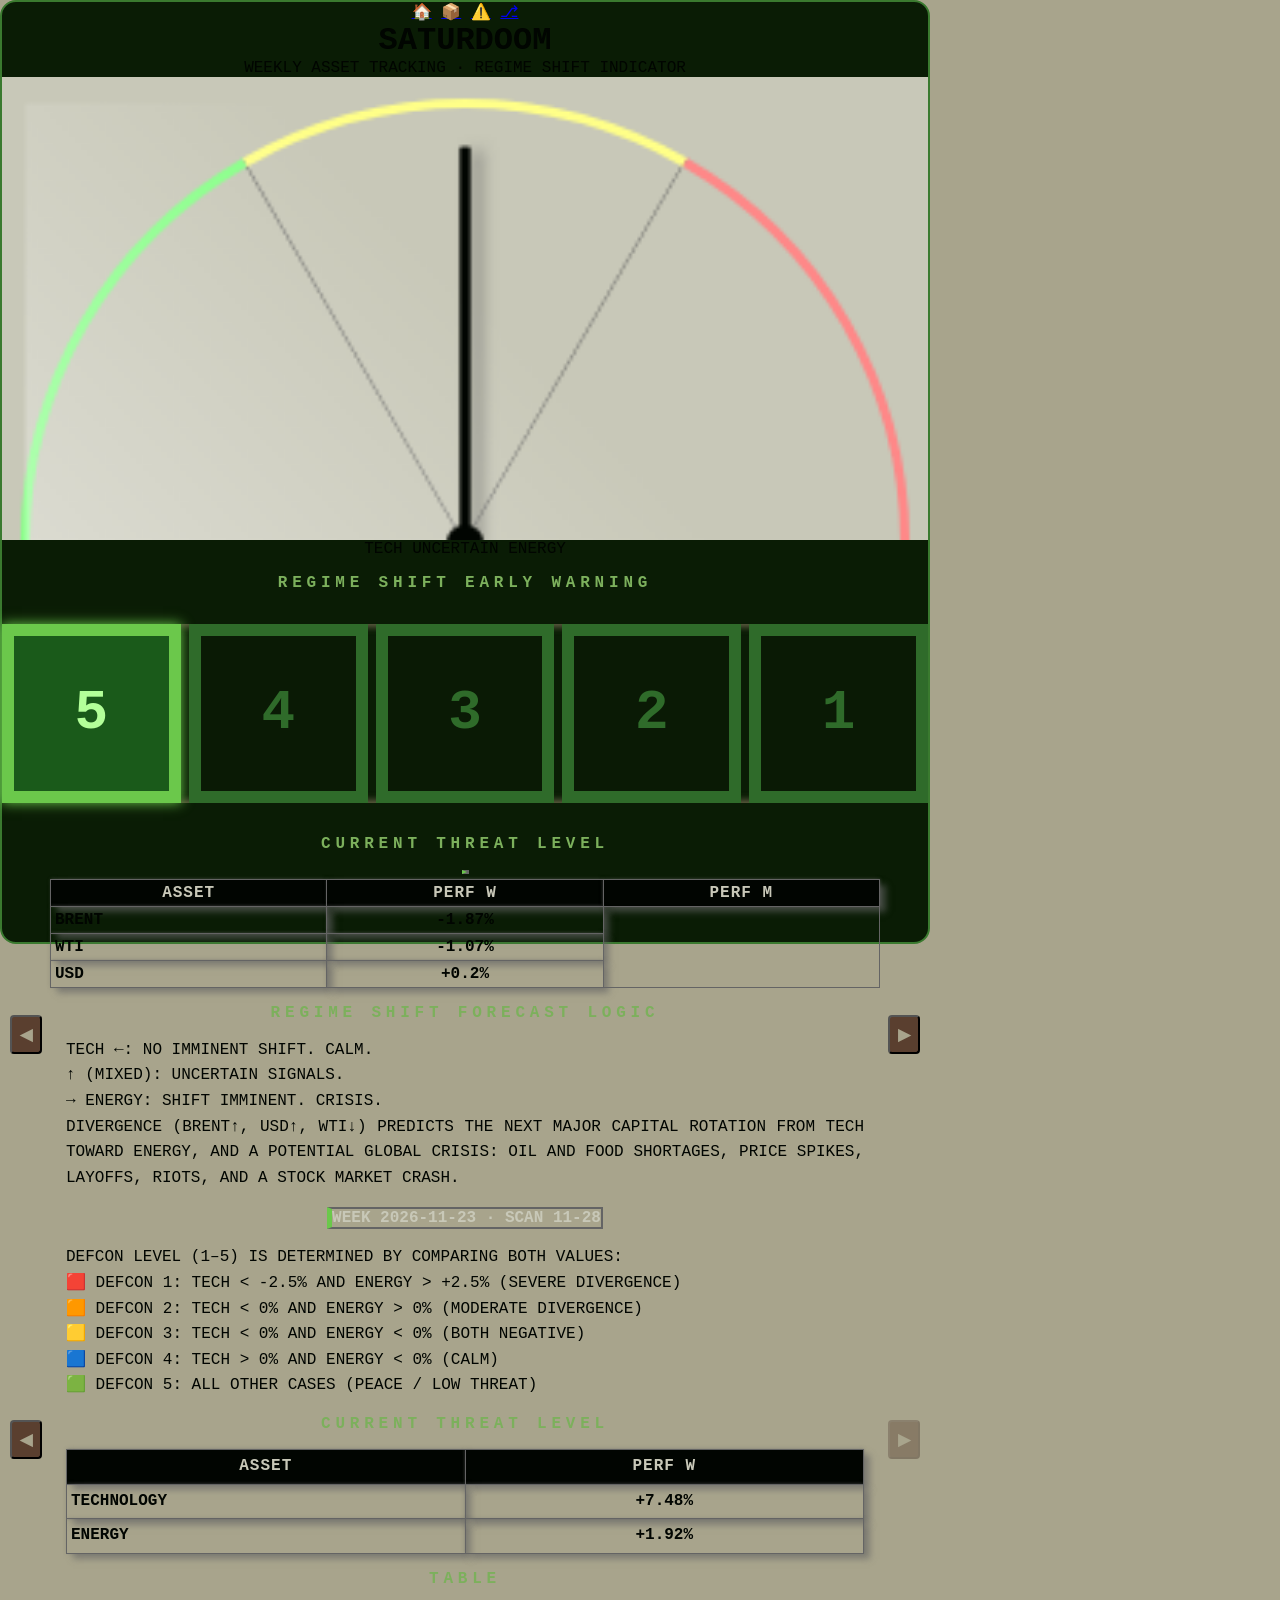
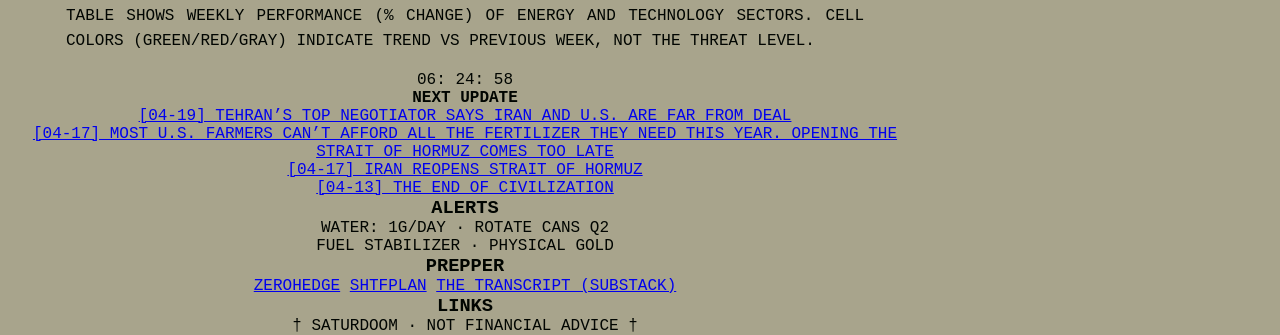
<file: original_index.html>
<!DOCTYPE html>
<html lang="en">
<head>
  <meta charset="UTF-8">
  <meta name="viewport" content="width=device-width, initial-scale=1.0">
  <title>SaturDoom · Regime Shift Tracker</title>
  <link rel="stylesheet" href="style.css">
  <link href="https://fonts.googleapis.com/css2?family=Orbitron:wght@400;500;600;700;800;900&display=swap" rel="stylesheet">
</head>
<body>
  
  <div class="panel debug-border">
    <div id="navbar-placeholder" class="debug-border"></div>
    <div class="header debug-border">
      <div class="logo">
        <h1>SATURDOOM</h1>
        <p>Weekly Asset Tracking · Regime Shift Indicator</p>
      </div>
    </div>

    <!-- CONTENEDOR DE DOS COLUMNAS -->
    <div class="two-column-grid">
      <!-- COLUMNA IZQUIERDA (paneles) -->
      <div class="left-column">

        <!-- Giro Graphic-->
        <div class="giro-wrapper">
          <div class="giro-container">
            <canvas id="gaugeCanvas" class="debug-border"></canvas>
          </div>
          <div class="giro-labels">
            <span class="giro-label">TECH</span>
            <span class="giro-label">UNCERTAIN</span>
            <span class="giro-label">ENERGY</span>
          </div>
        </div>
        <div>
        <div class="defcon-label debug-border"><strong>REGIME SHIFT EARLY WARNING</strong></div>
        </div>
        <!-- Alert Graphic -->
        <div class="defcon-container debug-border">
          <div class="defcon-level" data-level="5">5</div>
          <div class="defcon-level" data-level="4">4</div>
          <div class="defcon-level" data-level="3">3</div>
          <div class="defcon-level" data-level="2">2</div>
          <div class="defcon-level" data-level="1">1</div>
        </div>
        <div>
        <div class="defcon-label debug-border"><strong>Current Threat Level</strong></div>
        </div>

        <!-- Tables panel -->
        <div class="giro-panel debug-border">
          <div class="carousel-container scanline debug-border">
            
            <button class="carousel-btn prev debug-border" id="prevGiroBtn">◀</button>
            <div class="carousel-week-contenta debug-border">

              <div class="week-header current-date" id="giroDateHeader"></div>
 
              <div class="giro-table-container debug-border">
                <table class="tracking-table mini" id="giroTable">
                  <thead><tr><th>ASSET</th><th>Perf W</th><th>Perf M</th></tr></thead>
                  <tbody id="giroTableBody"></tbody>
                </table>
              </div>
              <div class="defcon-label debug-border"><strong>REGIME SHIFT FORECAST LOGIC</strong></div>
              
              <div class="table-label">
                <div>TECH ←: no imminent shift. Calm.</div>
                <div>↑ (MIXED): uncertain signals.</div>
                <div>→ ENERGY: shift imminent. Crisis.</div>
                <div>Divergence (Brent↑, USD↑, WTI↓) predicts the next major capital rotation from Tech toward Energy, and a potential global crisis: oil and food shortages, price spikes, layoffs, riots, and a stock market crash.</div>
              </div>
            </div>
            <button class="carousel-btn next debug-border" id="nextGiroBtn">▶</button>
          </div>
        </div>

        <!-- panel DEFCON -->
        <div class="defcon-panel">

          <div class="carousel-container">

            <button class="carousel-btn prev" id="prevWeekBtn">◀</button>

            <div class="carousel-week-contentb">

              <div class="week-header current-date debug-border" id="weekDateHeader"></div>

              
              
              <div class="table-label">
                <div>DEFCON level (1–5) is determined by comparing both values:</div>
                <div>🟥 DEFCON 1: Tech < -2.5% AND Energy > +2.5% (severe divergence)</div>
                <div>🟧 DEFCON 2: Tech < 0% AND Energy > 0% (moderate divergence)</div>
                <div>🟨 DEFCON 3: Tech < 0% AND Energy < 0% (both negative)</div>
                <div>🟦 DEFCON 4: Tech > 0% AND Energy < 0% (calm)</div>
                <div>🟩 DEFCON 5: all other cases (peace / low threat)</div>
              </div>

              <div class="defcon-label debug-border"><strong>CURRENT THREAT LEVEL</strong></div>

              
              <div class="mini-table-container debug-border">
                <table class="tracking-table mini" id="weekTable">
                  <thead><tr><th>ASSET</th><th>Perf W</th></tr></thead>
                  <tbody id="weekTableBody"></tbody>
                </table>
              </div>
              
              <div class="defcon-label debug-border"><strong>TABLE</strong></div>

              <div>Table shows weekly performance (% change) of Energy and Technology sectors. Cell colors (green/red/gray) indicate trend vs previous week, not the threat level.</div>


            </div>

            <button class="carousel-btn next" id="nextWeekBtn">▶</button>
          </div>
        </div>
      </div>

      <!-- COLUMNA DERECHA (sidebar) -->
      <div class="right-column">
        <div class="sidebar">

          <!-- COUNTDOWN TIMER (retro 80s style) -->
          <div class="countdown-container debug-border" id="countdownTimer">
              <div class="time-block">
                <span id="hours">00</span>:
                <span id="minutes">00</span>:
                <span id="seconds">00</span>
              </div>
              <div class="countdown-label"><strong>Next Update</strong></div>
          </div>


          <!-- ALERTS -->
          <div class="box scanline">
            <p style="text-decoration: none; text-transform: uppercase;">
              <a href="https://www.wsj.com/livecoverage/iran-war-us-talks-2026" target="_blank">[04-19] Tehran’s Top Negotiator Says Iran and U.S. Are Far From Deal</a><br>
              <a href="https://www.marketwatch.com/story/most-u-s-farmers-cant-afford-all-the-fertilizer-they-need-this-year-opening-the-strait-of-hormuz-comes-too-late-0aa72790?g=a9bf8968-18a6-4c33-a418-5f17c06d97a6&mod=mw_rss_bulletins" target="_blank">[04-17] Most U.S. farmers can’t afford all the fertilizer they need this year. Opening the Strait of Hormuz comes too late</a><br>
              <a href="https://x.com/araghchi/status/2045121573124759713" target="_blank">[04-17] Iran Reopens Strait of Hormuz</a><br>
              <a href="https://thetranscript.substack.com/p/04-13-2026-the-end-of-civilization" target="_blank">[04-13] The End of Civilization</a><br>
            </p>
          </div>

          <div class="alerts-container">
          <div>
          <h3 class="alerts-label">Alerts</h3>
          </div>
          </div>

          <div class="box scanline" data-tooltip="Content under construction">
            <p>WATER: 1G/DAY · ROTATE CANS Q2<br>FUEL STABILIZER · PHYSICAL GOLD</p>
          </div>
          <div class="prepper-container">
            <div>
              <h3 class="prepper-label">Prepper</h3>
            </div>
          </div>


          <div class="box scanline">
            <p>
              <a href="https://www.zerohedge.com/">ZeroHedge</a>
              <a href="https://shtfplan.net">SHTFplan</a>
              <a href="https://thetranscript.substack.com">The Transcript (Substack)</a>
            </p>
          </div>
          <div class="links-container">
            <div>
              <h3 class="links-label">Links</h3>
            </div>
          </div>


        </div>
      </div>
    </div>

    <div class="footer">
      <div class="footerIn">
      <p>† SATURDOOM · not financial advice †</p>
      </div>
    </div>
  </div>

  <script>
    fetch('navbar.html')
      .then(response => response.text())
      .then(data => document.getElementById('navbar-placeholder').innerHTML = data)
      .catch(() => document.getElementById('navbar-placeholder').innerHTML = '<div class="navbar" style="color:white;">⚠️ NAVBAR NOT FOUND - VISIT saturdoom.github.io</div>');
  </script>
  <script src="script.js"></script>

  <script>
    // Countdown to next Saturday at 00:00:00 local time
    function getNextSaturday() {
      const now = new Date();
      const nextSat = new Date();
      nextSat.setDate(now.getDate() + ((6 - now.getDay() + 7) % 7 || 7));
      nextSat.setHours(0, 0, 0, 0);
      return nextSat;
    }

    function updateCountdown() {
      const now = new Date();
      const target = getNextSaturday();
      const diff = target - now;
      if (diff <= 0) {
        document.getElementById('hours').innerText = '00';
        document.getElementById('minutes').innerText = '00';
        document.getElementById('seconds').innerText = '00';
        return;
      }
      const hours = Math.floor(diff / (1000 * 60 * 60));
      const minutes = Math.floor((diff % (3600000)) / (1000 * 60));
      const seconds = Math.floor((diff % (60000)) / 1000);
      document.getElementById('hours').innerText = hours.toString().padStart(2, '0');
      document.getElementById('minutes').innerText = minutes.toString().padStart(2, '0');
      document.getElementById('seconds').innerText = seconds.toString().padStart(2, '0');
    }
    setInterval(updateCountdown, 1000);
    updateCountdown();
  </script>
</body>
</html>
</file>
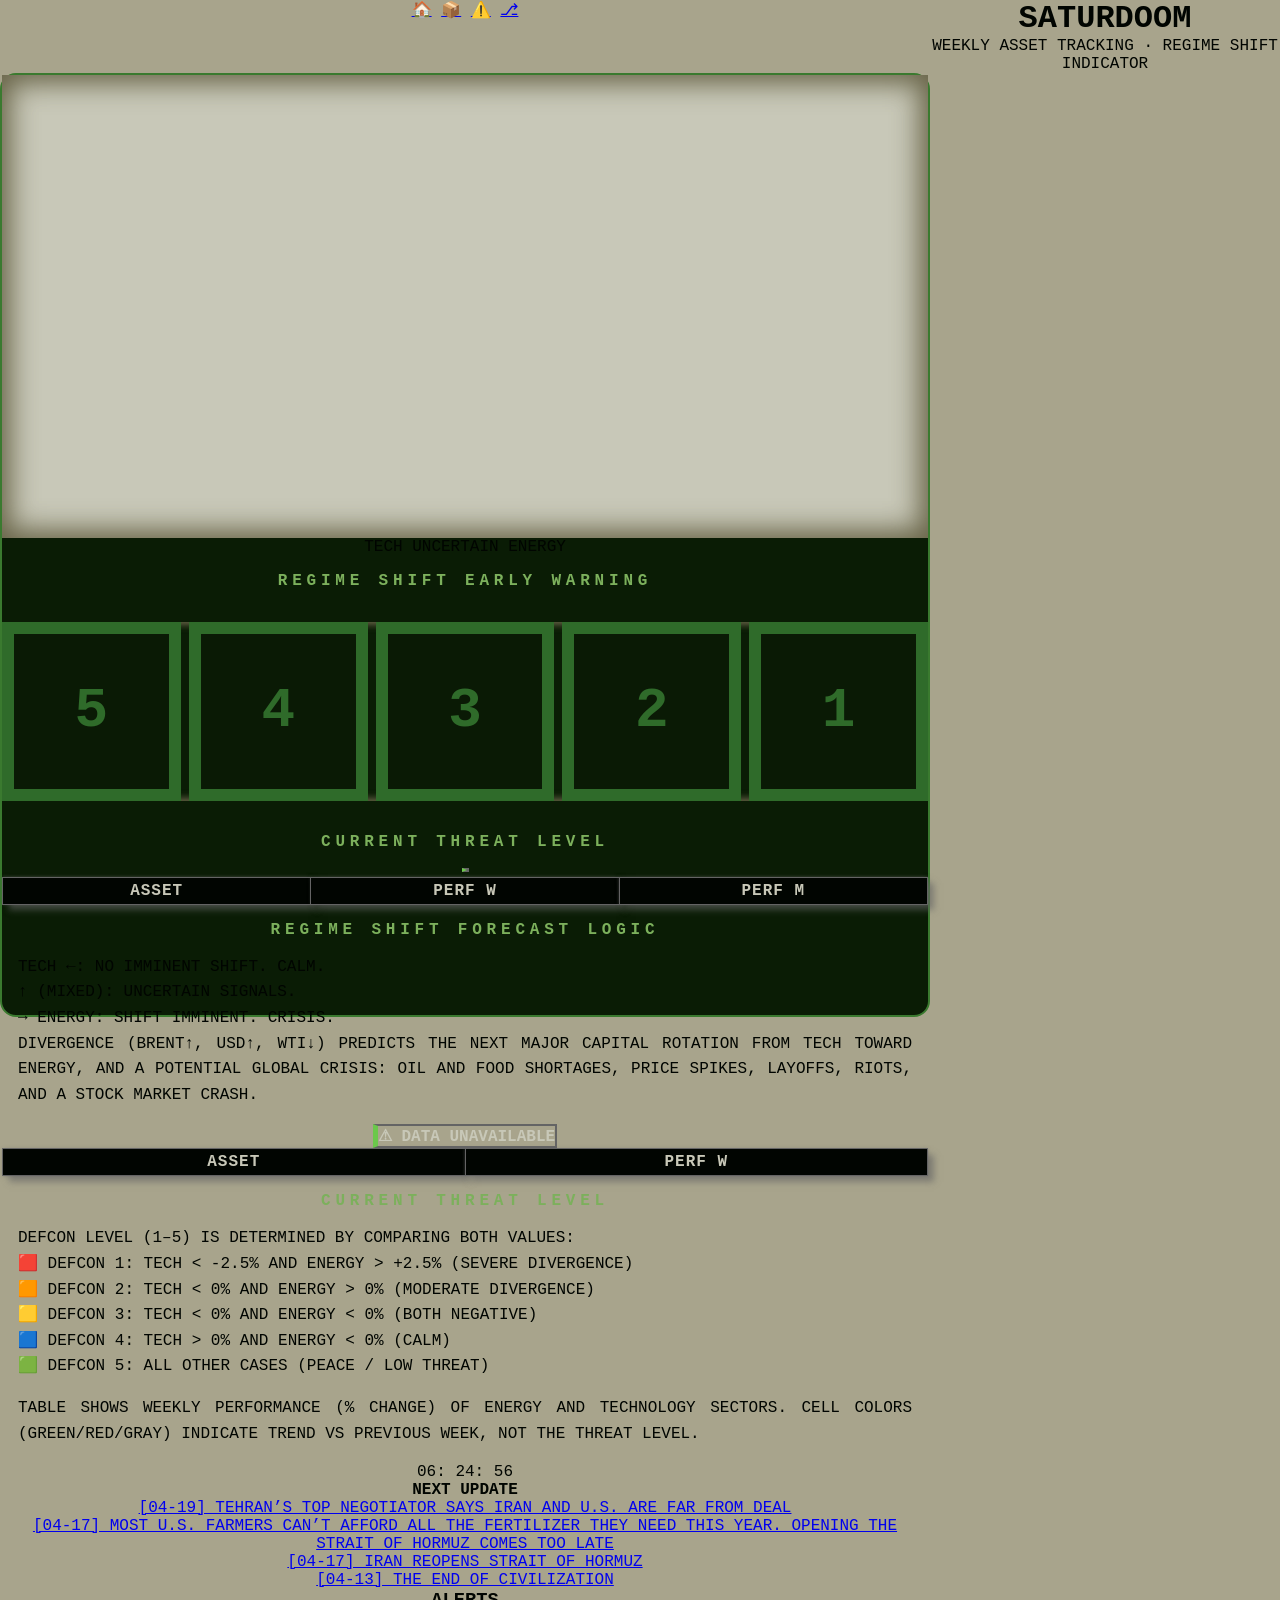
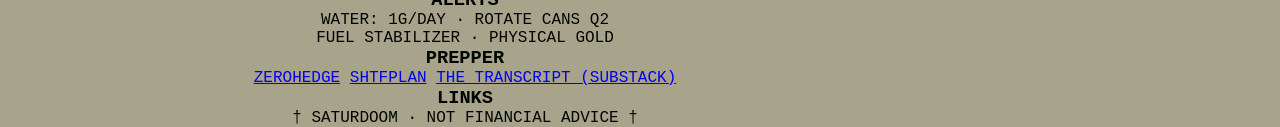
<file: version_nueva_index.html>
<!DOCTYPE html>
<html lang="en">

<head>
  <meta charset="UTF-8">
  <meta name="viewport" content="width=device-width, initial-scale=1.0">
  <title>SaturDoom · Regime Shift Tracker</title>
  <link rel="stylesheet" href="style.css">
  <link href="https://fonts.googleapis.com/css2?family=Orbitron:wght@400;500;600;700;800;900&display=swap" rel="stylesheet">
</head>

<body>
  <div id="navbar-placeholder" class="debug-border"></div>

  <div class="header debug-border">
    <div class="logo">
      <h1>SATURDOOM</h1>
      <p>Weekly Asset Tracking · Regime Shift Indicator</p>
    </div>
  </div>
  
  <div class="panel debug-border">

    <!-- CONTENEDOR DE DOS COLUMNAS -->
    <div class="two-column-grid">
      <!-- COLUMNA IZQUIERDA (paneles) -->
      <div class="left-column">

        <!-- Giro Graphic-->
        <div class="giro-wrapper">
          <div class="giro-container">
            <canvas id="gaugeCanvas" class="debug-border"></canvas>
          </div>
          <div class="giro-labels">
            <span class="giro-label">TECH</span>
            <span class="giro-label">UNCERTAIN</span>
            <span class="giro-label">ENERGY</span>
          </div>
        </div>
        <div>
          <div class="defcon-label debug-border"><strong>REGIME SHIFT EARLY WARNING</strong></div>
        </div>

        <!-- Alert Graphic -->
        <div class="defcon-container debug-border">
          <div class="defcon-level" data-level="5">5</div>
          <div class="defcon-level" data-level="4">4</div>
          <div class="defcon-level" data-level="3">3</div>
          <div class="defcon-level" data-level="2">2</div>
          <div class="defcon-level" data-level="1">1</div>
        </div>
        <div>
          <div class="defcon-label debug-border"><strong>Current Threat Level</strong></div>
        </div>

        <!-- panel ÚNICO CON EFECTO MONITOR VIEJO (scanline) -->
        <div class="old-monitor-panel scanline">
          <!-- Tabla 1: semanal + mensual (antes en giro-panel) -->
          <div class="week-header current-date" id="giroDateHeader"></div>
          <div class="giro-table-container">
            <table class="tracking-table" id="giroTable">
              <thead><tr><th>ASSET</th><th>Perf W</th><th>Perf M</th></tr></thead>
              <tbody id="giroTableBody"></tbody>
            </table>
          </div>

          <!-- Explicación "REGIME SHIFT FORECAST LOGIC" (original) -->
          <div class="defcon-label"><strong>REGIME SHIFT FORECAST LOGIC</strong></div>
          <div class="table-label">
            <div>TECH ←: no imminent shift. Calm.</div>
            <div>↑ (MIXED): uncertain signals.</div>
            <div>→ ENERGY: shift imminent. Crisis.</div>
            <div>Divergence (Brent↑, USD↑, WTI↓) predicts the next major capital rotation from Tech toward Energy, and a potential global crisis: oil and food shortages, price spikes, layoffs, riots, and a stock market crash.</div>
          </div>

          <!-- Tabla 2: solo semanal (antes en defcon-panel) -->
          <div class="week-header current-date" id="weekDateHeader"></div>
          <div class="mini-table-container">
            <table class="tracking-table mini" id="weekTable">
              <thead><tr><th>ASSET</th><th>Perf W</th></tr></thead>
              <tbody id="weekTableBody"></tbody>
            </table>
          </div>

          <!-- Explicación DEFCON (lógica de niveles) -->
          <div class="defcon-label"><strong>CURRENT THREAT LEVEL</strong></div>
          <div class="table-label">
            <div>DEFCON level (1–5) is determined by comparing both values:</div>
            <div>🟥 DEFCON 1: Tech < -2.5% AND Energy > +2.5% (severe divergence)</div>
            <div>🟧 DEFCON 2: Tech < 0% AND Energy > 0% (moderate divergence)</div>
            <div>🟨 DEFCON 3: Tech < 0% AND Energy < 0% (both negative)</div>
            <div>🟦 DEFCON 4: Tech > 0% AND Energy < 0% (calm)</div>
            <div>🟩 DEFCON 5: all other cases (peace / low threat)</div>
          </div>
          <div class="table-label">Table shows weekly performance (% change) of Energy and Technology sectors. Cell colors (green/red/gray) indicate trend vs previous week, not the threat level.</div>
        </div>

      </div>

      <!-- COLUMNA DERECHA (sidebar) -->
      <div class="right-column">
        <div class="sidebar">

          <!-- COUNTDOWN TIMER (retro 80s style) -->
          <div class="countdown-container debug-border" id="countdownTimer">
              <div class="time-block">
                <span id="hours">00</span>:
                <span id="minutes">00</span>:
                <span id="seconds">00</span>
              </div>
              <div class="countdown-label"><strong>Next Update</strong></div>
          </div>


          <!-- ALERTS -->
          <div class="box scanline">
            <p style="text-decoration: none; text-transform: uppercase;">
              <a href="https://www.wsj.com/livecoverage/iran-war-us-talks-2026" target="_blank">[04-19] Tehran’s Top Negotiator Says Iran and U.S. Are Far From Deal</a><br>
              <a href="https://www.marketwatch.com/story/most-u-s-farmers-cant-afford-all-the-fertilizer-they-need-this-year-opening-the-strait-of-hormuz-comes-too-late-0aa72790?g=a9bf8968-18a6-4c33-a418-5f17c06d97a6&mod=mw_rss_bulletins" target="_blank">[04-17] Most U.S. farmers can’t afford all the fertilizer they need this year. Opening the Strait of Hormuz comes too late</a><br>
              <a href="https://x.com/araghchi/status/2045121573124759713" target="_blank">[04-17] Iran Reopens Strait of Hormuz</a><br>
              <a href="https://thetranscript.substack.com/p/04-13-2026-the-end-of-civilization" target="_blank">[04-13] The End of Civilization</a><br>
            </p>
          </div>

          <div class="alerts-container">
          <div>
          <h3 class="alerts-label">Alerts</h3>
          </div>
          </div>

          <div class="box scanline" data-tooltip="Content under construction">
            <p>WATER: 1G/DAY · ROTATE CANS Q2<br>FUEL STABILIZER · PHYSICAL GOLD</p>
          </div>
          <div class="prepper-container">
            <div>
              <h3 class="prepper-label">Prepper</h3>
            </div>
          </div>


          <div class="box scanline">
            <p>
              <a href="https://www.zerohedge.com/">ZeroHedge</a>
              <a href="https://shtfplan.net">SHTFplan</a>
              <a href="https://thetranscript.substack.com">The Transcript (Substack)</a>
            </p>
          </div>
          <div class="links-container">
            <div>
              <h3 class="links-label">Links</h3>
            </div>
          </div>


        </div>
      </div>
    </div>

    <div class="footer">
      <div class="footerIn">
        <p>† SATURDOOM · not financial advice †</p>
      </div>
    </div>

  </div>

  <script>
    fetch('navbar.html')
      .then(response => response.text())
      .then(data => document.getElementById('navbar-placeholder').innerHTML = data)
      .catch(() => document.getElementById('navbar-placeholder').innerHTML = '<div class="navbar" style="color:white;">⚠️ NAVBAR NOT FOUND - VISIT saturdoom.github.io</div>');
  </script>

  <script src="script.js"></script>

  <script>
    // Countdown to next Saturday at 00:00:00 local time
    function getNextSaturday() {
      const now = new Date();
      const nextSat = new Date();
      nextSat.setDate(now.getDate() + ((6 - now.getDay() + 7) % 7 || 7));
      nextSat.setHours(0, 0, 0, 0);
      return nextSat;
    }

    function updateCountdown() {
      const now = new Date();
      const target = getNextSaturday();
      const diff = target - now;
      if (diff <= 0) {
        document.getElementById('hours').innerText = '00';
        document.getElementById('minutes').innerText = '00';
        document.getElementById('seconds').innerText = '00';
        return;
      }
      const hours = Math.floor(diff / (1000 * 60 * 60));
      const minutes = Math.floor((diff % (3600000)) / (1000 * 60));
      const seconds = Math.floor((diff % (60000)) / 1000);
      document.getElementById('hours').innerText = hours.toString().padStart(2, '0');
      document.getElementById('minutes').innerText = minutes.toString().padStart(2, '0');
      document.getElementById('seconds').innerText = seconds.toString().padStart(2, '0');
    }
    setInterval(updateCountdown, 1000);
    updateCountdown();
  </script>
</body>
</html>
</file>
<file: style.css>
/* style.css - retro, maintainable, all comments in English */

/* ---------- RESET ---------- */
* {
  margin: 0;
  padding: 0;
  box-sizing: border-box;
}

/* ---------- VARIABLES ---------- */
:root {
  /* ---------- In use ----------   */
  --background: #000000;
  --dark: #010501;
  --panel-bg: #0a1c05;
  --border-green: #3a7a2f;
  --trtd: #2b6320;
  --text-green: #b3ff99;
  --text-orange: #ffcc77;
  --up-green: #aaff88;
  --dark: #010501;
  --neutral-grey: #c9c97a;
  --dashed-green: #4a8c3a;
  --console-print: #c4b47c;
  --console-panel-bright: #d4d0b8;
  --console-panel-light: #c4c0a8;
  --console-panel-medium: #a8a48c;
  --console-panel-dark: #949078;
  --console-panel-shadow: #6a664a;
  --lcd-white-on: #e8e8d8;
  --lcd-white-off: #c8c8b8;
  --lcd-green-on: #8bac0f;
  --lcd-green-off: #4a5c08;
  --lcd-blue-on: #7c9eb2;
  --lcd-blue-off: #4a6a7a;
  --lcd-icon-dark: #646464;
  --lcd-digit-dark: #010501;
  --lcd-shadow: rgba(100, 100, 100, 0.6);
  --orange-paint-light: #e6b87a;
  --orange-paint-medium: #c98f47;
  --orange-paint-dark: #a66f35;
  --paint-green-light: #4a4a2c;
  --paint-green-medium: #3d3d24;
  --paint-green-dark: #34341e;
  --paint-sepia-light: #6b4c3a;
  --paint-sepia-medium: #5a3f2f;
  --paint-sepia-dark: #4a3326;
  /* Sin Uso */
  --countdown-label: #7cb05c;
  --giro-rojo: #ff8888;
  --giro-amarillo:#ffff88 ;
  --giro-verde: #88ff88;
  --defcon-azul: #1a3a5a;

  --highlight-opacity: 0.35;
  --highlight-color: var(--lcd-white-on);
  
}

/* ---------- BASE & TYPOGRAPHY ---------- */
html {
  font-family: 'Courier New', 'VT323', monospace;
  text-align: center;
  text-transform: uppercase;
  color: var(--dark);
}
body {
  display: grid;
  grid-template-columns: 1fr 350px;
  grid-template-rows: auto auto 1fr auto;
  grid-template-areas:
  "navbar navbar"
  "header header"
  "main sidebar"
  "footer footer";
  min-height: 100vh;
  background-color: var(--console-panel-medium);
  /*border-top: .1rem solid var(--console-panel-light);
  border-right: .5rem solid var(--console-panel-dark);
  border-left: .5rem solid var(--console-panel-light);*/
}
nav {
  display: grid;
  align-items: center;   /* centra verticalmente */
}
nav {
  display: grid;
  grid-area: navbar;
  z-index: 10;
  position: sticky;
  top: 0;
  color: var(--text-green);
  max-height: 56.5px;
  gap: 20px;
  padding: 1em;
  background-color: var(--dark);
  border-top: .4rem solid var(--console-panel-dark);
  border-right: .4rem solid var(--console-panel-dark);
  border-left: .4rem solid var(--console-panel-light);
  border-top-right-radius: .4rem;
  border-top-left-radius: .4rem;
}

header {
  grid-area: header;
  position: sticky;
  top: 56.5px;
  z-index: 10;
  font-family: "Inter Tight", sans-serif;
  text-transform: none;
  font-optical-sizing: auto;
  font-size: 7vh;

  font-weight: 600;
  font-style: normal;
  color: var(--orange-paint-medium);
  padding: .7em 0 0 0;
  background-color: var(--console-panel-medium);
  border-right: .4rem solid var(--console-panel-dark);
  border-bottom: .4rem solid var(--console-panel-dark);
  border-left: .4rem solid var(--console-panel-light);
}

main {
  grid-area: main;
  display: grid;
  grid-template-columns: 1fr;
  align-content: start;  /* o align-self: start; */
  gap: 1em;
  background-color: var(--console-panel-medium);
  border-top: .5em solid var(--console-panel-dark);
  border-right: 1em solid var(--console-panel-light);
  border-bottom: .5em solid var(--console-panel-light);  
  border-left: 1em solid var(--console-panel-dark);
  border-radius: .8rem;
  margin: 1em 1em 1em 5em;
  
}
.main-container {
  display: grid;
  border-top: .5em solid var(--console-panel-medium);
  border-right: .5em solid var(--console-panel-light);
  border-bottom: .5em solid var(--console-panel-light);
  border-left: .5em solid var(--console-panel-dark);
}
.gauge-container {
  justify-content: center;
  color: var(--dark);
  padding: 0;
  box-shadow: inset .1em .1em .5em var(--console-panel-shadow),  /* sombra clara izquierda */
              inset -.1em -.1em .5em var(--console-panel-shadow);  /* sombra oscura derecha */
  border-top: .1em solid var(--console-panel-dark);
  border-right: .1em solid var(--console-panel-light);
  border-bottom: .1em solid var(--console-panel-light);
  border-left: .1em solid var(--console-panel-dark);
  border-radius: .2em;
  margin: 0;
}
.secondary-container {
  display: grid;
  gap: 0;
  border-top: .5em solid var(--console-panel-dark);
  border-right: .5em solid var(--console-panel-light);
  border-bottom: .5em solid var(--console-panel-light);
  border-left: .5em solid var(--console-panel-dark);
}
.defcon-container {
  justify-content: center;
  color: var(--dark);
  padding: 0.5em 0.5em 0 0.5em;
  box-shadow: inset .1em .1em .5em var(--console-panel-shadow),  /* sombra clara izquierda */
              inset -.1em -.1em .5em var(--console-panel-shadow);  /* sombra oscura derecha */
  border-top: .1em solid var(--console-panel-dark);
  border-right: .1em solid var(--console-panel-light);
  border-bottom: .1em solid var(--console-panel-light);
  border-left: .1em solid var(--console-panel-dark);
  border-radius: .2em;
  margin: 0;
}
.date-buttons {
  display: grid;
  grid-template-columns: auto auto auto;
  padding: 1em;
  border: none;
}
.current-date {
  display: grid;
  align-content: center;
  font-weight: bold;
  color: var(--lcd-white-off);
  padding: .7em;
  background-color: var(--lcd-digit-dark);
  border: 2px solid var(--lcd-icon-dark);
}

.defcon-level {
  font-size: 3.5rem;
  font-weight: bold;
  font-family: 'Courier New', monospace;
  border: .75rem solid #2f6b2a;
  background-color: #0a1a05;
  color: #2f6b2a;
  transition: all 0.2s ease;
}
aside {
  grid-area: sidebar;
  padding: 1em;
  display: grid;
  grid-template-rows: auto 1fr auto auto;
  gap: 1em;
  background-color: var(--console-panel-medium);
  border-top: .4rem solid var(--console-panel-light);
  border-right: .4rem solid var(--console-panel-dark);
  border-left: .4rem solid var(--console-panel-light);
  border-bottom: .4rem solid var(--console-panel-dark);
  border-radius: .4rem;
  margin: 1em 5em 1em 0;
}
.aside-container {
  display: grid;
  grid-template-columns: 1fr;
  justify-content: center;
  text-align: start;
  border-radius: .2em;
  /*border: 2px solid purple;*/
}

.lcd-screen {
  display: grid;
  padding: 1em;
  gap: 1em;
  background-color: var(--lcd-white-off);
  box-shadow: inset .1em .1em .5em var(--console-panel-shadow),  /* sombra clara izquierda */
              inset -.1em -.1em .5em var(--console-panel-shadow);  /* sombra oscura derecha */
  border-top: .1em solid var(--console-panel-dark);
  border-right: .1em solid var(--console-panel-light);
  border-bottom: .1em solid var(--console-panel-light);
  border-left: .1em solid var(--console-panel-dark);
  border-radius: .2em;
}
.lcd-label {
  display: grid;
  justify-content: center;
  align-items: center;
  font-weight: bold;
  color: var(--lcd-digit-dark);
  padding: .2em 0 .2em 0;
  background-color: transparent;
  border: 2px solid var(--lcd-digit-dark);
}
.lcd-screen a {
  /*display: grid;*/
  text-decoration: none;
  color: var(--dark);
  font-weight: bold;
}
.lcd-screen p {
  /*display: grid;*/
  font-weight: bold;
  gap: 0;
}
.clock {
  display: inline;
  font-family: 'Orbitron','Courier New', monospace;
  font-size: 1.5em;
  font-weight: bold;
  letter-spacing: auto;
}
.primary-label {
  display: grid;
  justify-content: center;
  padding: .5em 0 .5em 0;
  background-color: var(--orange-paint-medium);
}


.secondary-label {
  display: flex;
  justify-content: center;
  align-items: center;
  padding: .5em 0 .5em 0;
  color: var(--dark);
  background-color: transparent;
  border: 2px solid var(--dark)
}

.secondary-label.space-evenly {
  justify-content: space-evenly;
  padding: .2em 0 0 0;
}

.tertiaty-label {

}

/* --------- Tables --------- */
.tracking-table {
  border-collapse: collapse;
  table-layout: fixed;
  text-align: center;
  /*text-transform: uppercase;*/

}

.tracking-table th {
  color: var(--dark);
  background-color: var(--lcd-white-off);
  box-shadow: 4px 4px 8px var(--lcd--shadow);

 
}
.tracking-table td {
  background-color: transparent;
  text-shadow: 1px 1px 4px var(--lcd--shadow);
  box-shadow: 4px 4px 8px var(--lcd--shadow);

}

footer {
  grid-area: footer;
  padding: 3em;
  background-color: var(--console-panel-medium);
  border-top: .4rem solid var(--console-panel-light);
}
@media(max-width: 800px) {
  body {
    grid-template-columns: 1fr;
    grid-template-rows: auto auto 1fr 1fr auto;
    grid-template-areas:
    "navbar navbar"
    "header header"
    "main main"
    "sidebar sidebar"
    "footer footer";
  }
  nav {
    align-items: center;
  }
  main {
    margin: 1.5em;
  }
  aside {
    padding: 1.5em;
    border-right: 0;
    border-left: 0;
    margin: 1.5em 0;
  }

}

/* ESTILOS VIEJOS */

/* ---------- GIRO PANEL SPECIFIC ---------- */
#gaugeCanvas {
  width: 100%;
  height: 100%;
  display: block;
  margin: 0 auto;
  background-color: var(--lcd-white-off);
  box-shadow: inset .1em .1em 2em var(--console-panel-shadow),  /* sombra clara izquierda */
              inset -.1em -.1em 2em var(--console-panel-shadow);  /* sombra oscura derecha */
}
.giro-direction {
  display: grid;
  align-items: center;
  height: 100%;
  background-color: var(--console-panel-medium);
}

.giro-graphic {
  display: flex;
  flex-direction: row;
  justify-content: space-around;
  height: auto;
}

.dir-label {
  width: 100%;
  font-weight: bold;
  font-size: 1rem;
  color: var(--dark);
}
.dir-label.left,
.dir-label.right {
  flex: 1;
  text-align:justify;
  margin: 1rem 0 0 0;
}
/*.dir-label.left { margin-right: auto; }*/
.dir-label.right { margin-left: auto; }
.dir-arrow {
  font-size: 9rem;
  font-weight: bold;
  margin: 0 1rem;
  transition: all 0.2s;
}
.dir-arrow {
  flex: 0 auto;
}
.dir-label.left {
  color: var(--dark);   /* mismo verde que DEFCON 5 */
}
.dir-label.right {
  color: #ffaaaa;   /* mismo rojo que DEFCON 1 */
}
.dir-arrow.arrow-left { color: #88ff88; }
.dir-arrow.arrow-up   { color: #ffff88; }
.dir-arrow.arrow-right{ color: #ff8888; }

/* tables inside giro panel */

.tracking-table {
  width: 100%;
  table-layout: fixed;
  border-collapse: collapse;
  max-width: none;
  font-size: 1em;
  font-weight: bold;
  text-align: center;
  text-transform: uppercase;
  color: var(--lcd-digit-dark);
  background-color: transparent;
  border: .1rem solid var(--lcd-icon-dark);
  box-shadow: .4rem .4rem .4em var(--lcd-shadow),  /* sombra clara izquierda */
  margin: 0 auto;
}

.tracking-table th,
.tracking-table td {
  width: 50%;
  padding: .25rem .25rem;
  border: .1rem solid var(--lcd-icon-dark);
  box-shadow: .4rem .4rem .4em var(--lcd-shadow),  /* sombra clara izquierda */
              0 0 .2em var(--lcd-shadow);  /* sombra oscura derecha */
}

.tracking-table th {
  letter-spacing: 1px;
  font-weight: bold;
  color: var(--lcd-white-off);
  background-color: var(--lcd-digit-dark);
}

.asset {
  text-align: left;
  /*font-weight: bold;*/
  padding-left: 10px;
  background-color: var(--lcd-white-off);
}

/* color classes for performance (trend vs previous week) */
.value {
  color: var(--dark);
}

/* ---------- DEFCON SPECIFIC ---------- */
.defcon-container {
  display: flex;
  justify-content: space-between;
  gap: 0.5rem;
  width: 100%;
  background-color: transparent;
  border: none;
  padding: 0;
  margin: 2em 0;
}

.defcon-level {
  flex: 1;
  aspect-ratio: 1 / 1;
  display: flex;
  align-items: center;
  justify-content: center;
  font-size: 3.5rem;
  font-weight: bold;
  font-family: 'Courier New', monospace;
  border: .75rem solid #2f6b2a;
  background-color: #0a1a05;
  color: #2f6b2a;
  transition: all 0.2s ease;
}
.defcon-label {
  margin: 1rem 0 .5rem 0;
  font-size: 1rem;
  letter-spacing: 0.3rem;
  color: #7cb05c;
  text-transform: uppercase;
  text-align: center;
}

/* active DEFCON levels (colors match emojis) */
.defcon-level.active[data-level="5"] {
  background-color: #1a5a1a;
  border-color: #6bc84b;
  color: var(--text-green);
  box-shadow: 0 0 12px #6bc84b;
}
.defcon-level.active[data-level="4"] {
  background-color: #1a3a5a;   /* blue (matches 🟦) */
  border-color: #4488cc;
  color: #ccddff;
  box-shadow: 0 0 12px #4488cc;
}
.defcon-level.active[data-level="3"] {
  background-color: #6b6b1a;
  border-color: #e0d43b;
  color: #ffffaa;
  box-shadow: 0 0 12px #e0d43b;
}
.defcon-level.active[data-level="2"] {
  background-color: #8b4a1a;
  border-color: #ffa055;
  color: #ffcc99;
  box-shadow: 0 0 12px #ffa055;
}
.defcon-level.active[data-level="1"] {
  background-color: #8b1a1a;
  border-color: #ff5555;
  color: #ffaaaa;
  box-shadow: 0 0 16px #ff5555;
}
/* Mayor interlineado para textos explicativos */
.defcon-label + div,
.table-label {
  line-height: 1.6;
  margin: 1em;
  text-align: justify;
}
/* También para los textos dentro de .table-label */
/*.table-label p {
  margin: 1em 0 0 0;
}*/
/* ---------- COMMON PANEL STYLES (DEFCON & GIRO) ---------- */
.panel {
  display: flex;
  flex-direction: column;
  justify-content: space-between;
  padding: 0;
  /*margin: 2rem 0;*/
  /* equal height for both panels */
  min-height: 944px;
  max-height: 844px;
  background-color: var(--panel-bg);
  border: 2px solid var(--border-green) ;
  border-radius: 1rem;  
}

/* carousel container (shared) */
.carousel-container {
  display: flex;
  align-items: center;
  /*justify-content: space-between;*/
  height:100%;
  gap: 0;
}

/* navigation buttons (shared) */
.carousel-btn {
  user-select: none;
  font-size: 1rem;
  font-weight: bold;
  color: var(--console-panel-medium);

  cursor: pointer;
  transition: 0.2s;
  padding: 0.5rem 0.5rem;
  background-color: var(--paint-sepia-medium);

  /*border: 1px solid var(--border-green);*/
  border-radius: 4px;
  margin: 0 .5rem 0 .5rem;
}
.carousel-btn:hover {
  background-color: var(--paint-sepia-light);
  color: var(--console-panel-light);
}

.carousel-btn.disabled,
.carousel-btn:disabled {
  opacity: 0.4;
  cursor: not-allowed;
  pointer-events: none;
}

/* week header (date) */
.week-header {
  background-color: var(--bg-dark);
  display: inline-block;
  padding: 0;
  margin: 0;
  border-left: 5px solid #6bc84b;
  font-size: 1rem;
  font-weight: bold;
}


.scroll {
  max-height: 100%;
  overflow-y: auto;
}

/*.debug-border {
  border: 2px solid red;
}
</file>
